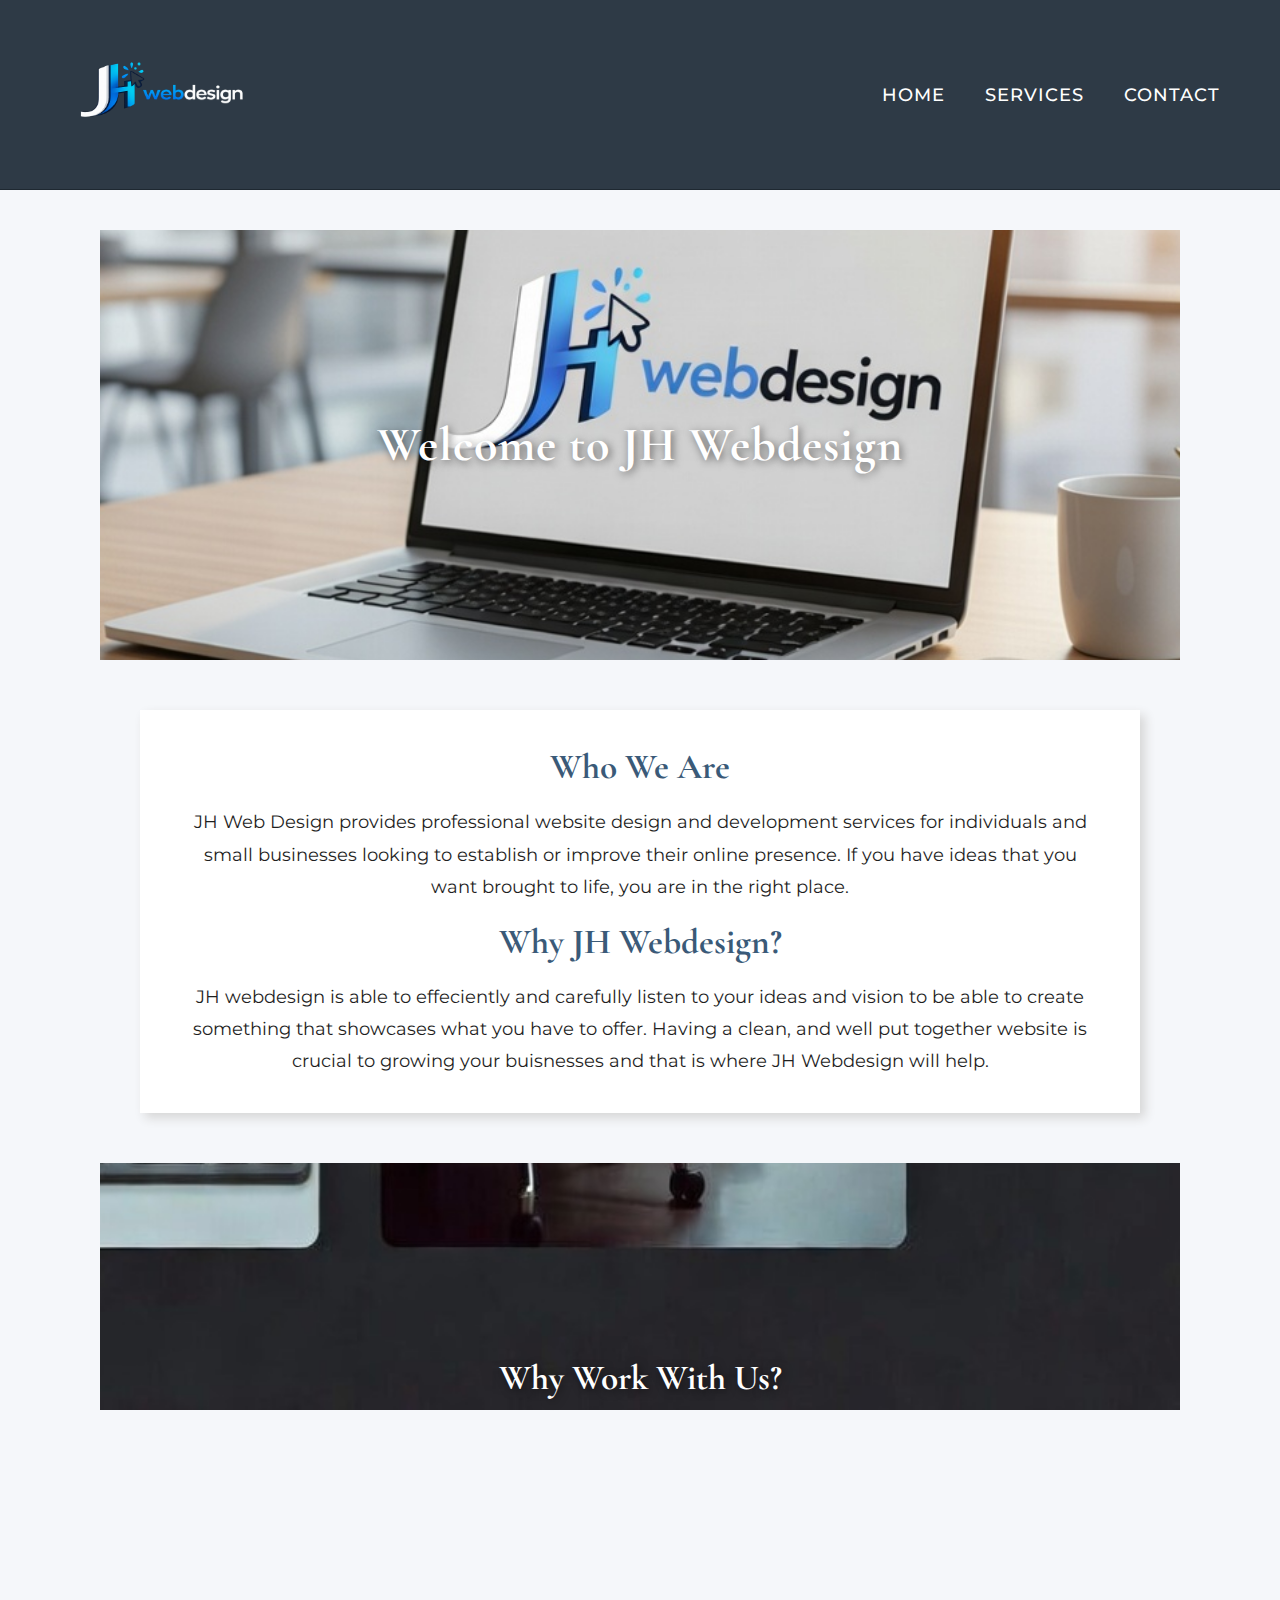
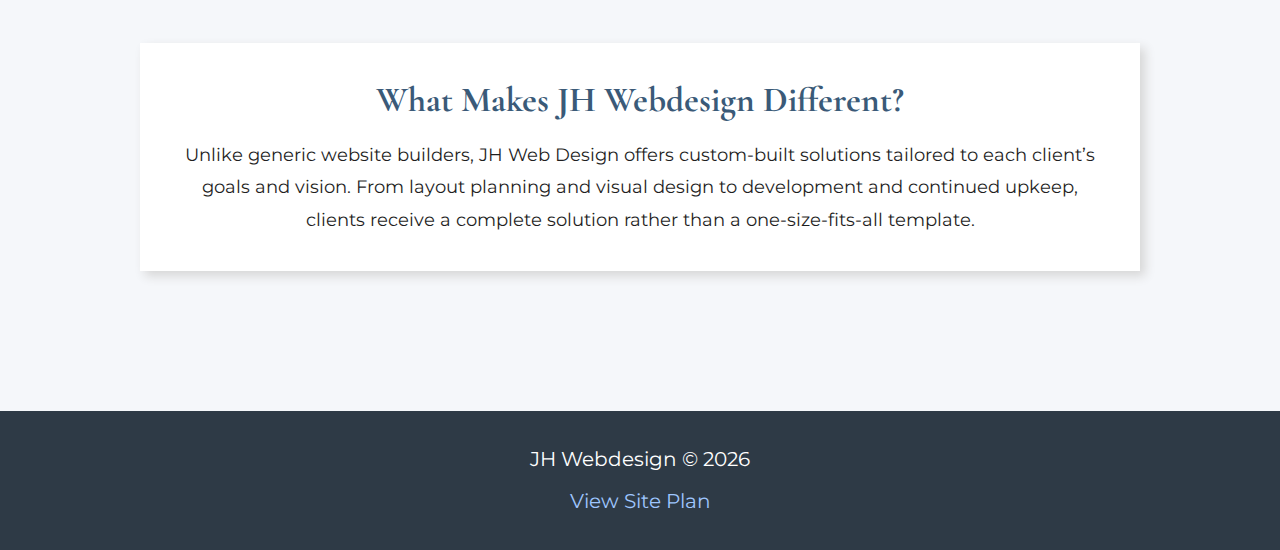
<file: jh-webdesign/index.html>
<!DOCTYPE html>
<html lang="en-us">
<head>
  <meta charset="UTF-8">
  <meta name="viewport" content="width=device-width, initial-scale=1.0">
  <title>JH Webdesign | Home</title>
  <link rel="stylesheet" href="styles/styles.css">
</head>
<body>
  <header>
    <a id="logo_link" href="index.html">
      <img class="logo" src="images/logo.png" alt="JH Webdesign logo">
    </a>
    <nav>
      <a href="index.html">Home</a>
      <a href="services.html">Services</a>
      <a href="contact.html">Contact</a>
    </nav>
  </header>

  <main class="home-grid">
  <section class="hero-card" style="background-image: url('images/home-1.png');">
  <div class="overlay-text">
    <h1>Welcome to JH Webdesign</h1>
  </div>
</section>

    <section class="text-block">
      <h2>Who We Are</h2>
      <p>
        JH Web Design provides professional website design and development services for individuals and small businesses looking to establish or improve their online presence.
        If you have ideas that you want brought to life, you are in the right place.
      </p>

      <h2>Why JH Webdesign?</h2>
      <p>
        JH webdesign is able to effeciently and carefully listen to your ideas and vision to be able to create something that showcases what you have to offer.
        Having a clean, and well put together website is crucial to growing your buisnesses and that is where JH Webdesign will help.
      </p>
    </section>

    <section class="hero-card" style="background-image: url('images/home-2.png');">
  <div class="overlay-text">
    <h2>Why Work With Us?</h2>
  </div>
</section>

    <section class="text-block">
      <h2>What Makes JH Webdesign Different?</h2>
      <p>
        Unlike generic website builders, JH Web Design offers custom-built solutions tailored to each client’s goals and vision.
        From layout planning and visual design to development and continued upkeep, clients receive a complete solution rather than a one-size-fits-all template.
      </p>
    </section>
  </main>
  
  <footer>
    <p>JH Webdesign &copy; 2026</p>
    <p><a href="site-plan.html">View Site Plan</a></p>
  </footer>
</body>
</html>
</file>
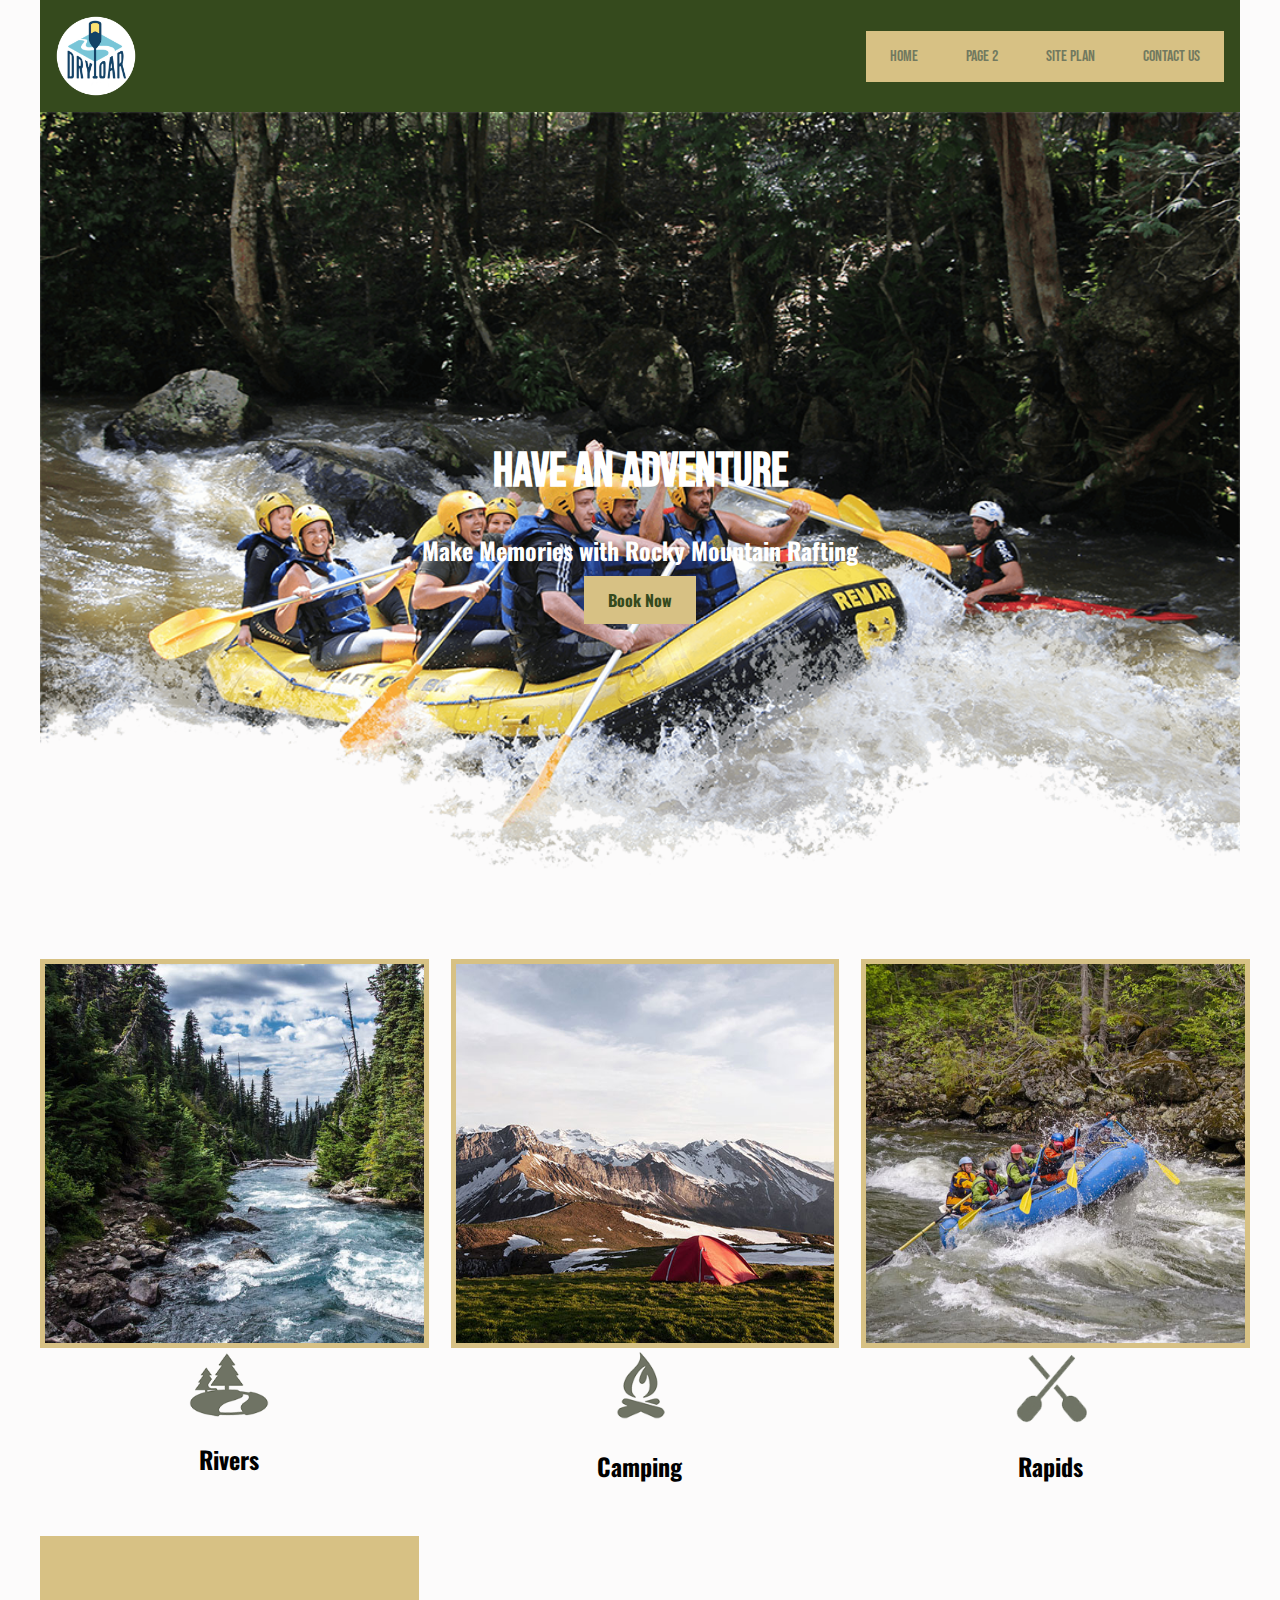
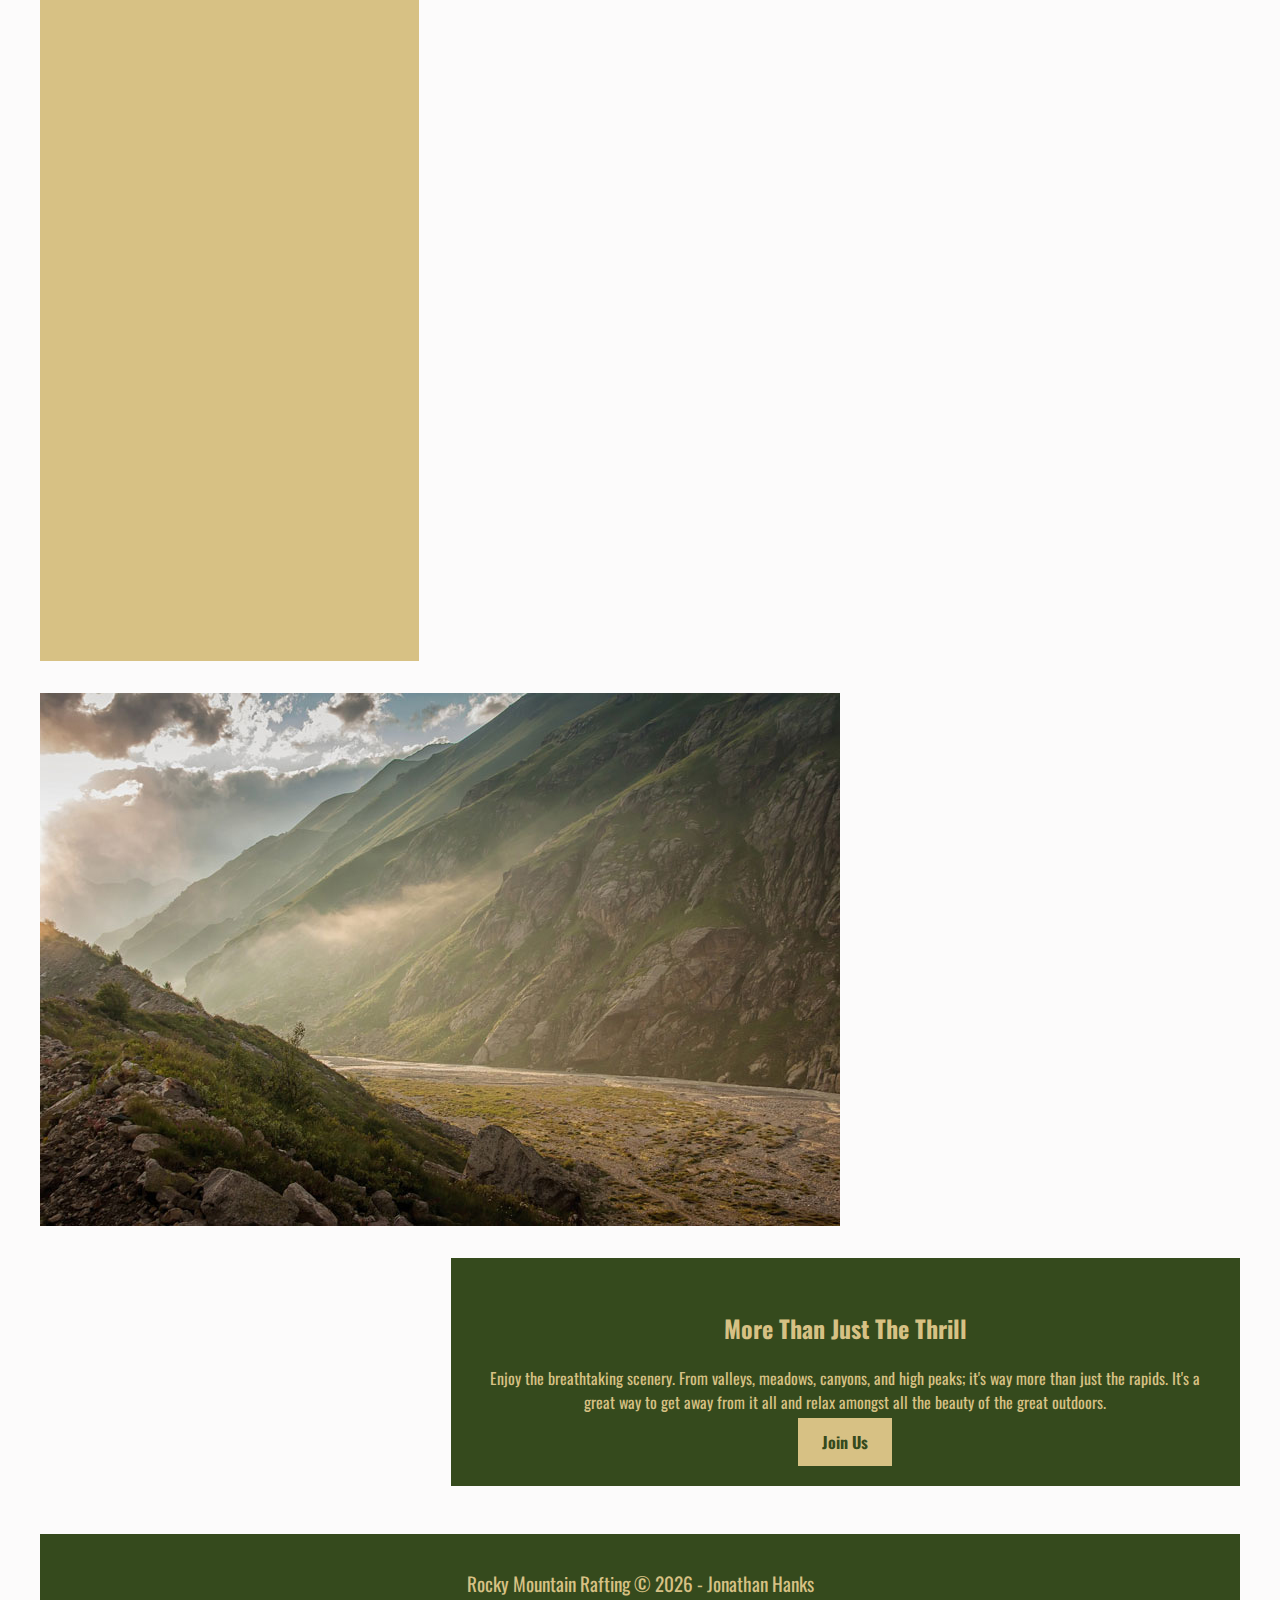
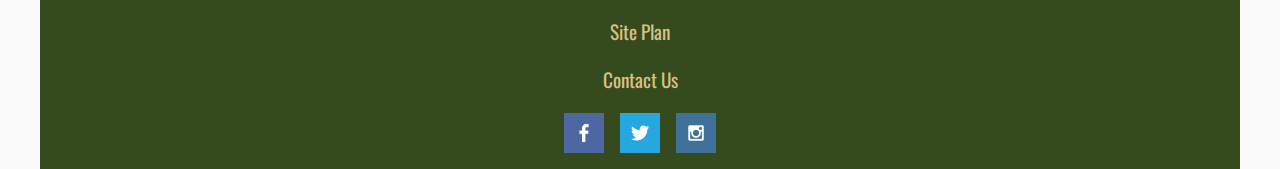
<file: WWR/index.html>
<!DOCTYPE html>
<html lang="en">
<head>
  <meta charset="UTF-8">
  <meta name="viewport" content="width=device-width, initial-scale=1.0">
  <title>Whitewater Rafting Vacations | Rocky Mountain Rafting | Home</title>
  <link rel="stylesheet" href="styles/style.css">
</head>

<body>
  <div id="content">

    <header>
      <a id="logo_link" href="index.html">
        <img class="logo" src="images/logo.png" alt="Rocky Mountain Rafting Logo">
      </a>
      <nav>
        <a href="index.html">Home</a>
        <a href="#">Page 2</a>
        <a href="site-plan-rafting.html">Site Plan</a>
        <a href="contactus.html">Contact Us</a>
      </nav>
    </header>

    <div id="hero">
      <div id="hero-box">
        <img id="hero-img" src="images/hero.png" alt="People enjoying white water rafting">
      </div>
      <section id="hero-msg">
        <h1 class="home-title">Have An Adventure</h1>
        <h2>Make Memories with Rocky Mountain Rafting</h2>
        <div class="button-box">
          <a class="book" href="contactus.html">Book Now</a>
        </div>
      </section>
    </div>

    <main class="home-grid">
      <section class="rivers-card">
        <img class="card-img" src="images/rivers.jpg" alt="river in forest">
        <img class="icon" src="images/river_icon.png" alt="river icon">
        <h2>Rivers</h2>
      </section>

      <section class="camping-card">
        <img class="card-img" src="images/camping.jpg" alt="tent in mountains">
        <img class="icon" src="images/fire_icon.png" alt="fire icon">
        <h2>Camping</h2>
      </section>

      <section class="rapids-card">
        <img class="card-img" src="images/rapids.jpg" alt="rafting boat">
        <img class="icon" src="images/oars.png" alt="oars icon">
        <h2>Rapids</h2>
      </section>

      <div id="background"></div>

      <img class="mountains" src="images/mountains.jpg" alt="Misty mountains">

      <section class="msg">
        <h2>More Than Just The Thrill</h2>
        <p>
          Enjoy the breathtaking scenery. From valleys, meadows, canyons, and high peaks; it's way more than just the rapids.
          It's a great way to get away from it all and relax amongst all the beauty of the great outdoors.
        </p>
        <a class="join" href="rivers.html">Join Us</a>
      </section>
    </main>

    <footer>
      <p>Rocky Mountain Rafting &copy; 2026 - Jonathan Hanks</p>
      <p><a href="site-plan-rafting.html">Site Plan</a></p>
      <p><a href="contactus.html">Contact Us</a></p>
      <div class="social">
        <a href="https://facebook.com" target="_blank">
          <img src="images/facebook.png" alt="fb icon">
        </a>
        <a href="https://twitter.com" target="_blank">
          <img src="images/twitter.png" alt="twitter icon">
        </a>
        <a href="https://instagram.com" target="_blank">
          <img src="images/instagram.png" alt="instagram icon">
        </a>
      </div>
    </footer>

  </div>
</body>

</html>
</file>
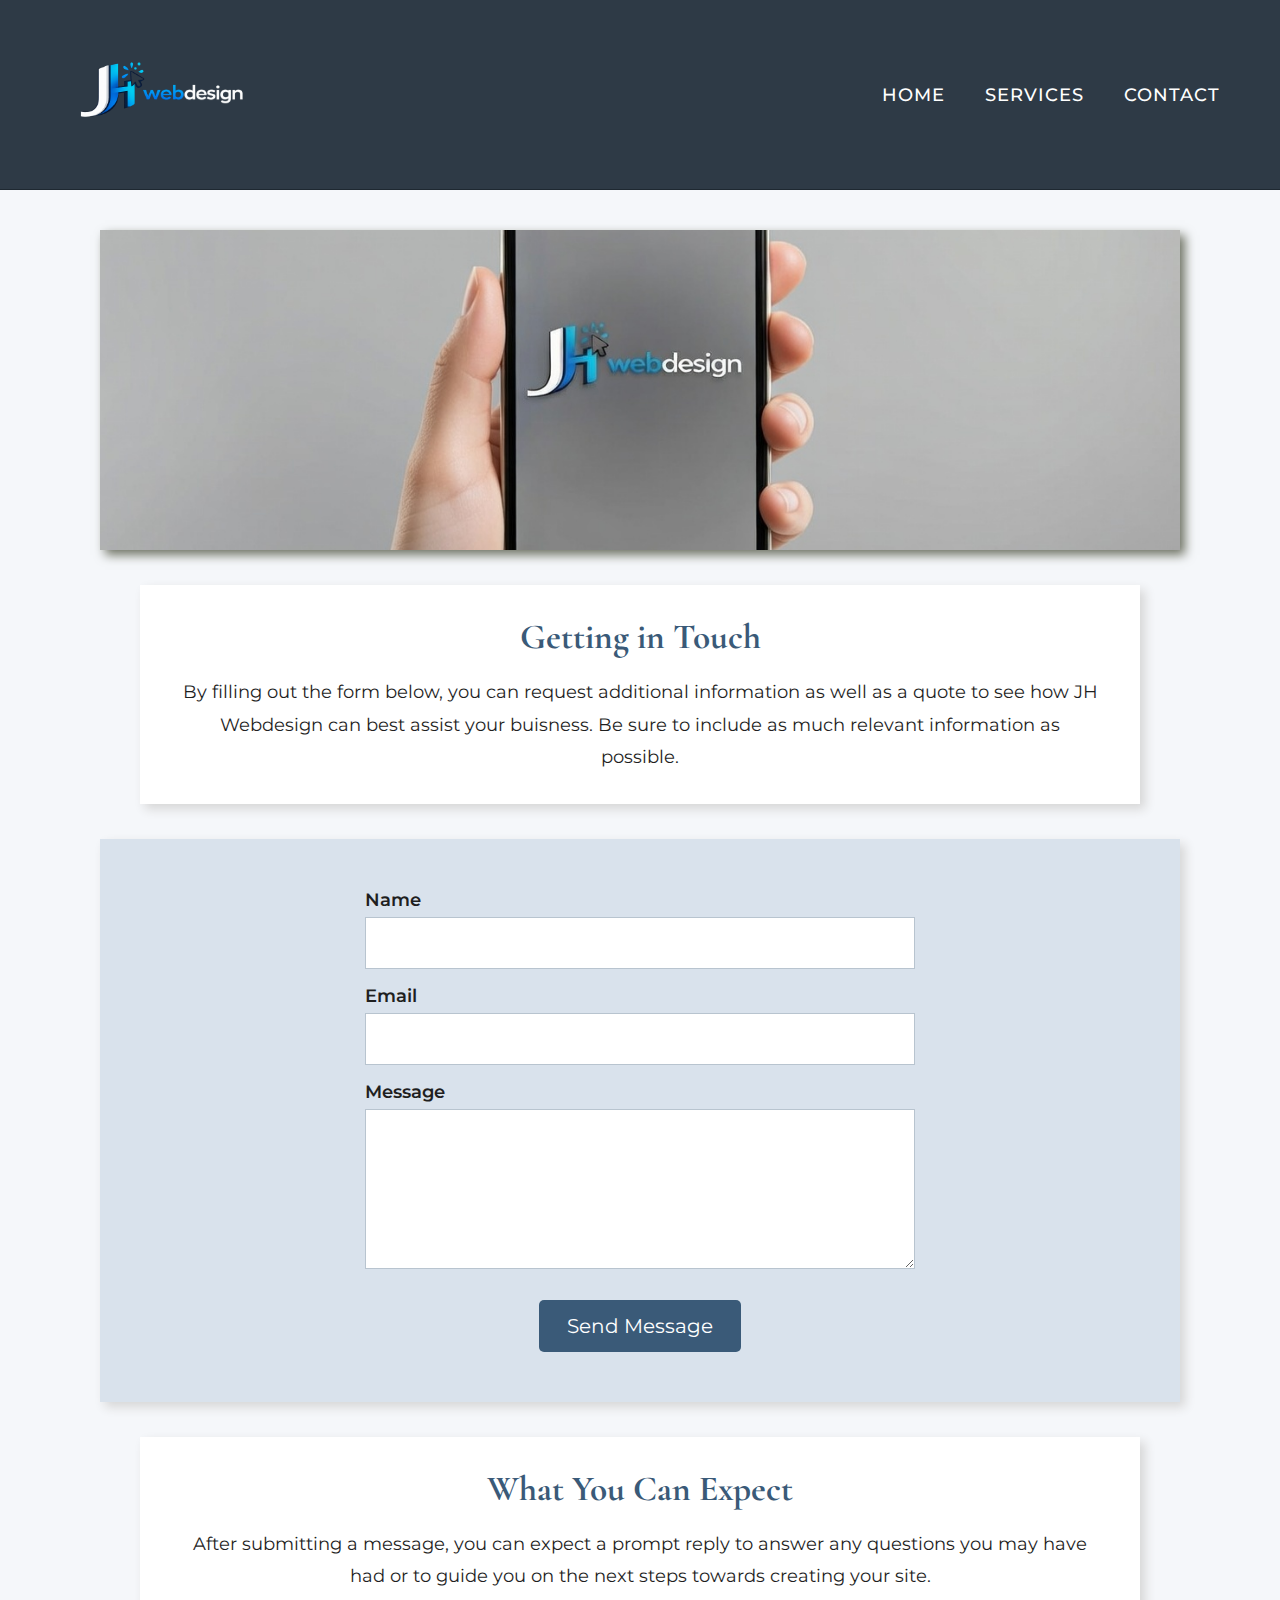
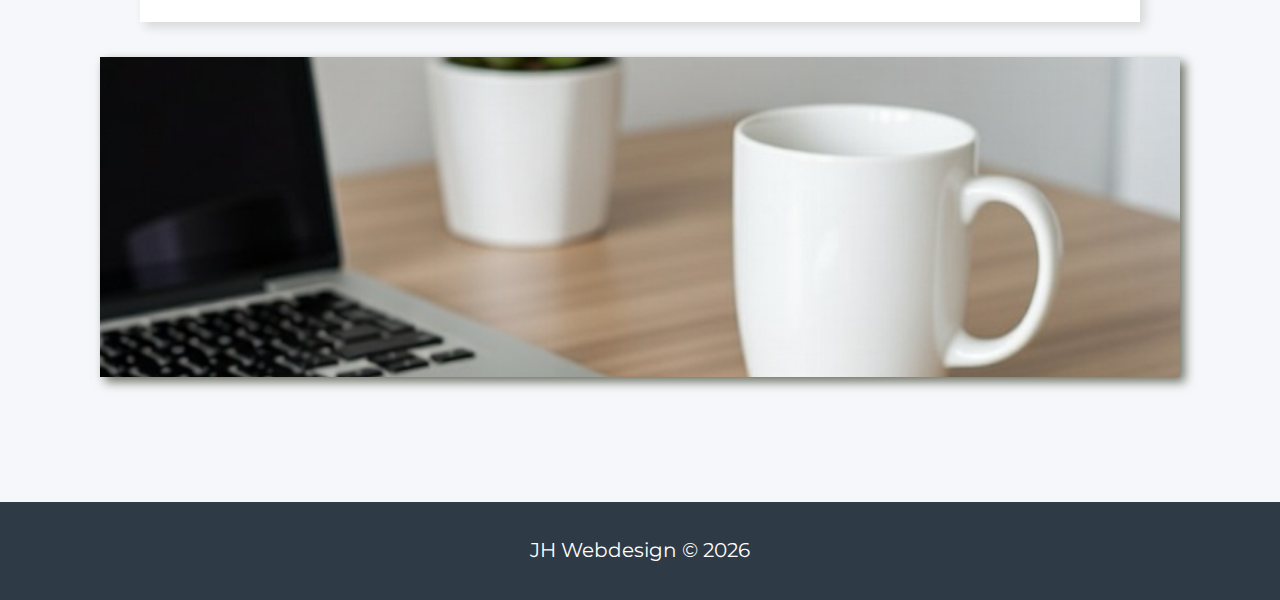
<file: jh-webdesign/contact.html>
<!DOCTYPE html>
<html lang="en-us">
<head>
  <meta charset="UTF-8">
  <meta name="viewport" content="width=device-width, initial-scale=1.0">
  <title>JH Webdesign | Contact</title>
  <link rel="stylesheet" href="styles/styles.css">
</head>
<body>
  <header>
    <a id="logo_link" href="index.html">
      <img class="logo" src="images/logo.png" alt="JH Webdesign logo">
    </a>
    <nav>
      <a href="index.html">Home</a>
      <a href="services.html">Services</a>
      <a href="contact.html">Contact</a>
    </nav>
  </header>

  <main class="contact-page">
    <section class="top-image">
      <img src="images/contact-1.png" alt="Contact form and professional workspace">
    </section>

    <section class="text-block contact-intro">
      <h2>Getting in Touch</h2>
      <p>
        By filling out the form below, you can request additional information as well as a quote to see how JH Webdesign can best assist your buisness.
        Be sure to include as much relevant information as possible.
      </p>
    </section>

    <section class="contact-form-section">
      <form action="#" method="post">
        <ul>
          <li>
            <label for="name">Name</label>
            <input type="text" id="name" name="user_name">
          </li>
          <li>
            <label for="mail">Email</label>
            <input type="email" id="mail" name="user_email">
          </li>
          <li>
            <label for="msg">Message</label>
            <textarea id="msg" name="user_message"></textarea>
          </li>
          <li class="button">
            <button type="submit">Send Message</button>
          </li>
        </ul>
      </form>
    </section>

    <section class="text-block contact-expect">
      <h2>What You Can Expect</h2>
      <p>
        After submitting a message, you can expect a prompt reply to answer any questions you may have had or to guide you on the next steps towards creating your site.
      </p>
    </section>

    <section class="bottom-image">
      <img src="images/contact-2.png" alt="Mobile contact interface example">
    </section>
  </main>

  <footer>
    <p>JH Webdesign &copy; 2026</p>
  </footer>
</body>
</html>
</file>
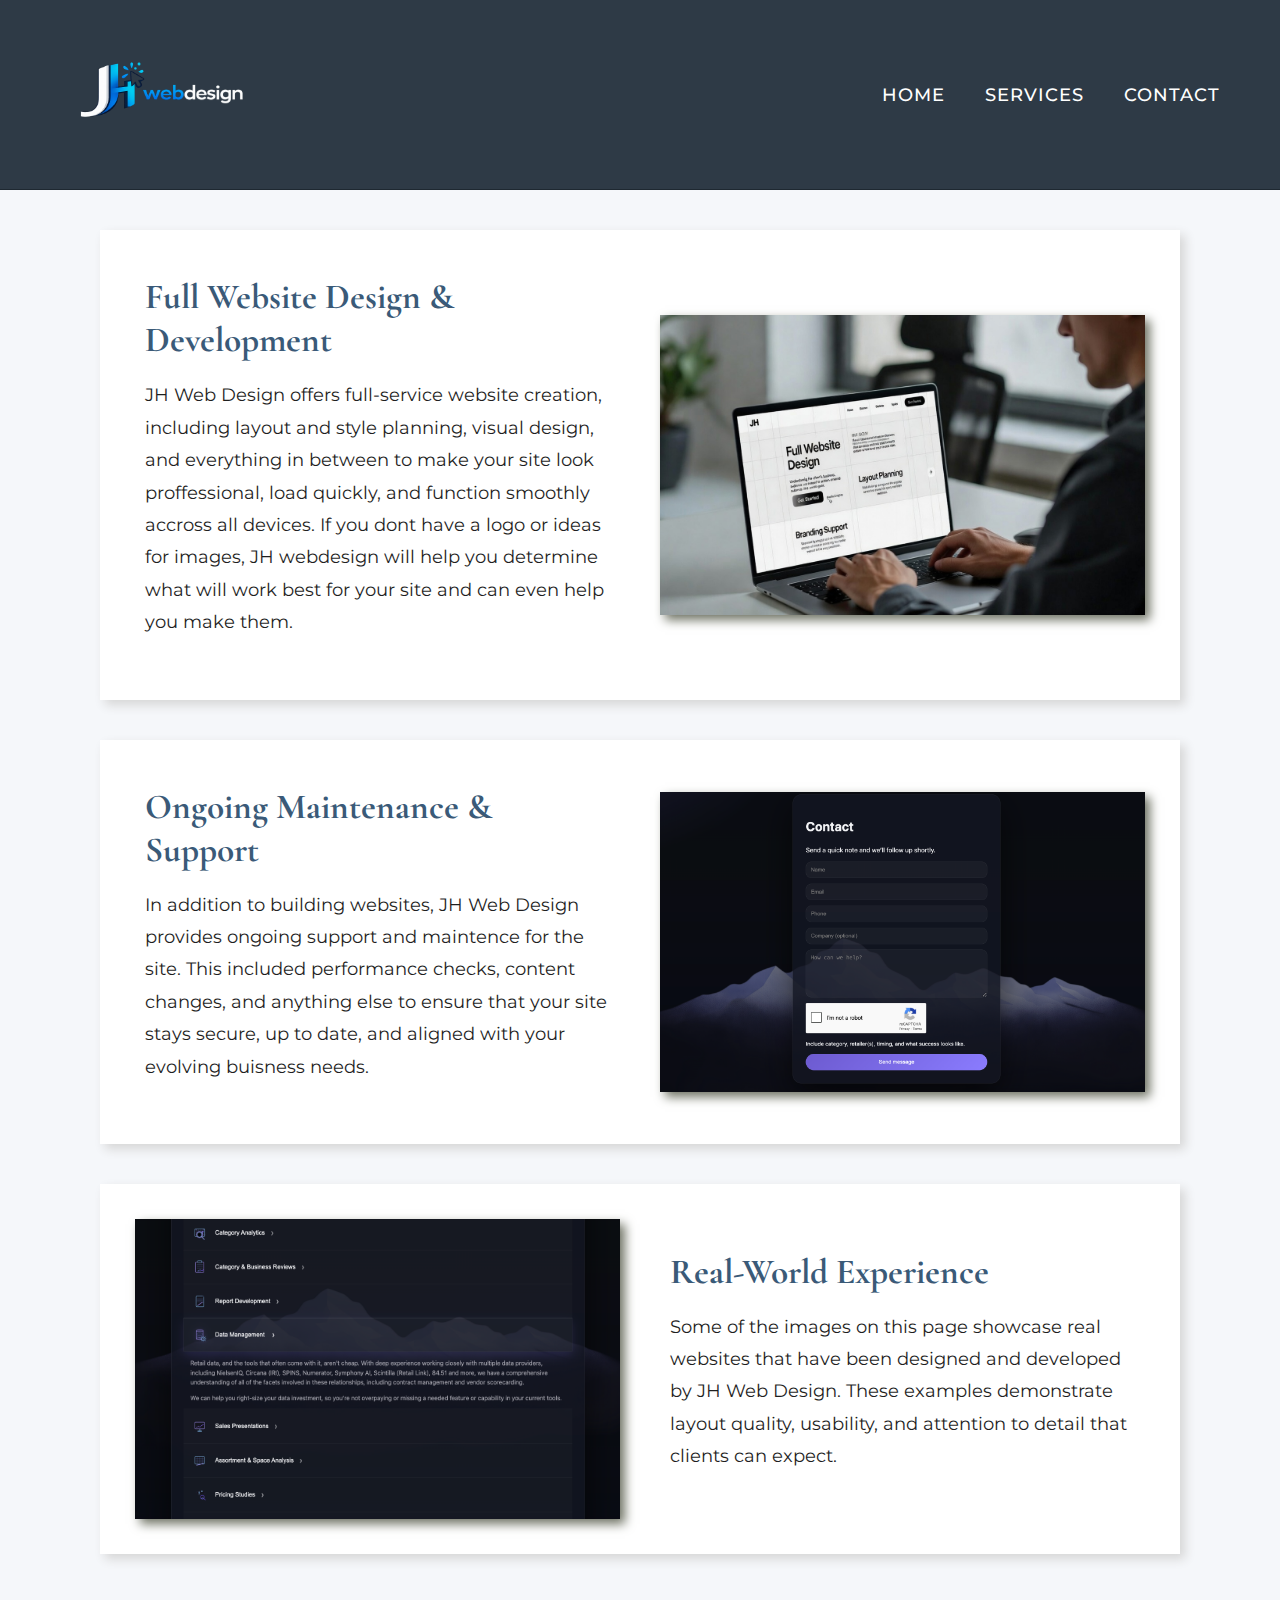
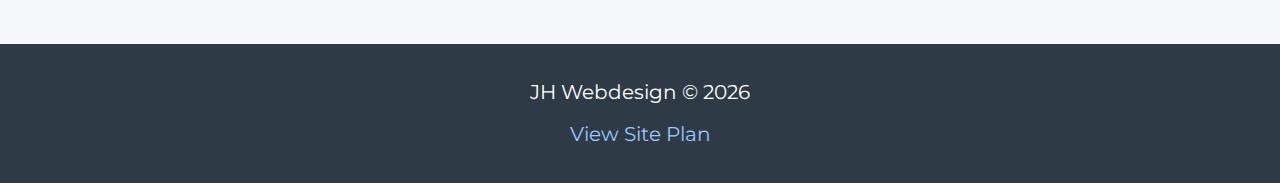
<file: jh-webdesign/services.html>
<!DOCTYPE html>
<html lang="en-us">
<head>
  <meta charset="UTF-8">
  <meta name="viewport" content="width=device-width, initial-scale=1.0">
  <title>JH Webdesign | Services</title>
  <link rel="stylesheet" href="styles/styles.css">
</head>
<body>
  <header>
    <a id="logo_link" href="index.html">
      <img class="logo" src="images/logo.png" alt="JH Webdesign logo">
    </a>
    <nav>
      <a href="index.html">Home</a>
      <a href="services.html">Services</a>
      <a href="contact.html">Contact</a>
    </nav>
  </header>

  <main class="services-page">
    <section class="service-row">
      <div class="service-text">
        <h2>Full Website Design &amp; Development</h2>
        <p>
          JH Web Design offers full-service website creation, including layout and style planning, visual design,
          and everything in between to make your site look proffessional, load quickly, and function smoothly accross all devices.
          If you dont have a logo or ideas for images, JH webdesign will help you determine what will work best for your site and can even help you make them.
        </p>
      </div>
      <div class="service-image">
        <img src="images/services-1.png" alt="Website design example on a laptop">
      </div>
    </section>

    <section class="service-row">
      <div class="service-text">
        <h2>Ongoing Maintenance &amp; Support</h2>
        <p>
          In addition to building websites, JH Web Design provides ongoing support and maintence for the site. This included performance checks, content changes, and anything
          else to ensure that your site stays secure, up to date, and aligned with your evolving buisness needs.
        </p>
      </div>
      <div class="service-image">
        <img src="images/services-2.png" alt="Service page layout example">
      </div>
    </section>

    <section class="service-row reverse-row">
      <div class="service-image">
        <img src="images/services-3.png" alt="Professional website example">
      </div>
      <div class="service-text">
        <h2>Real-World Experience</h2>
        <p>
          Some of the images on this page showcase real websites that have been designed and developed by JH Web Design.
          These examples demonstrate layout quality, usability, and attention to detail that clients can expect.
        </p>
      </div>
    </section>
  </main>

  <footer>
    <p>JH Webdesign &copy; 2026</p>
    <p><a href="site-plan.html">View Site Plan</a></p>
  </footer>
</body>
</html>
</file>
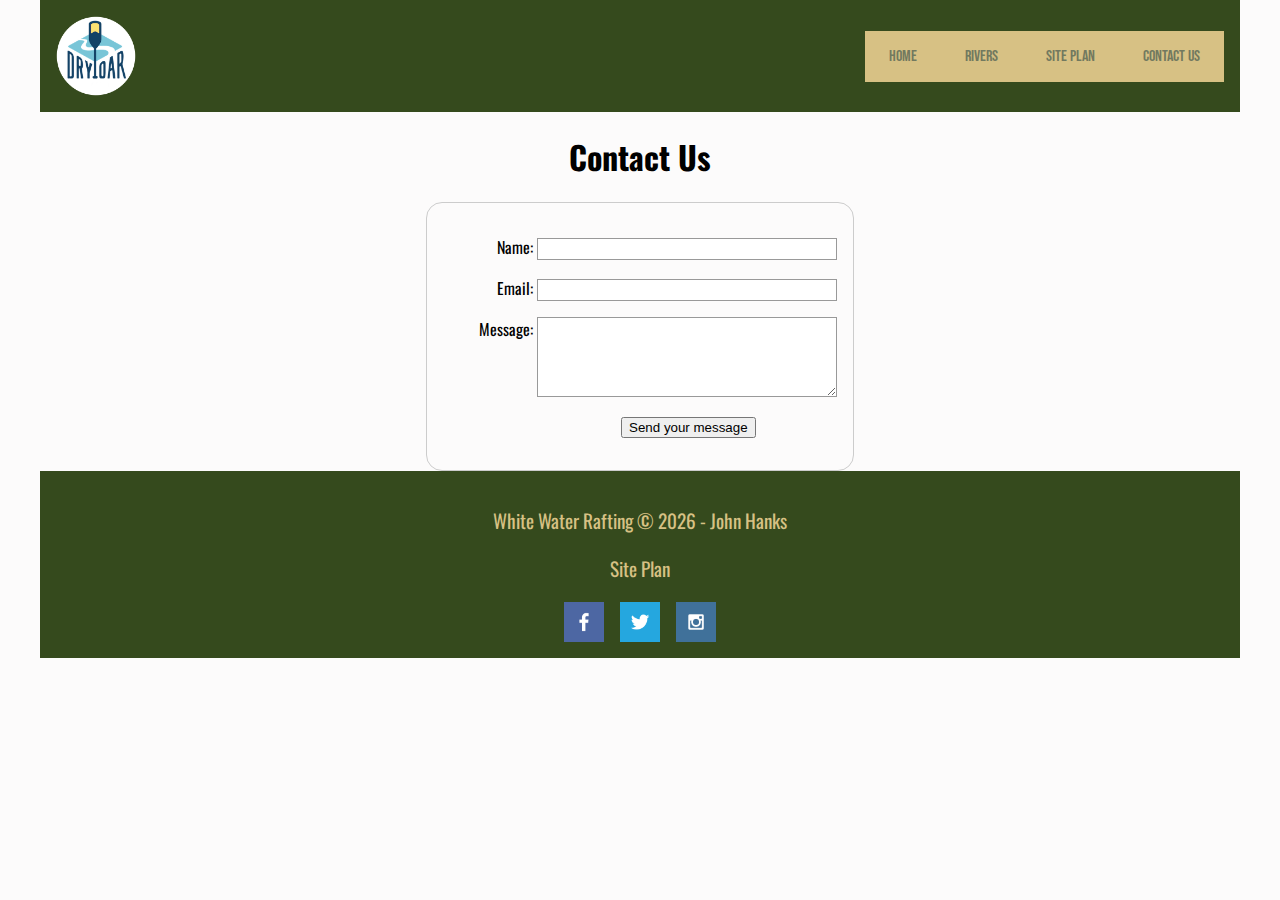
<file: WWR/contact.html>
<!DOCTYPE html>
<html lang="en-us">

<head>
<meta charset="UTF-8">
<meta name="viewport" content="width=device-width, initial-scale=1.0">
<title>Contact Us | White Water Rafting</title>
<link rel="stylesheet" href="styles/style.css">

<style>

body{
text-align:center;
}

form{
display:inline-block;
padding:1em;
border:1px solid #ccc;
border-radius:1em;
}

p + p{
margin-top:1em;
}

label{
display:inline-block;
min-width:90px;
text-align:right;
}

input, textarea{
font:1em sans-serif;
width:300px;
box-sizing:border-box;
border:1px solid #999;
}

input:focus,
textarea:focus{
outline-style:solid;
outline-color:black;
}

textarea{
vertical-align:top;
height:5em;
}

.button{
padding-left:90px;
}

button{
margin-left:.5em;
}

/* feedback message */

#feedback{
  background-color: antiquewhite;
  color: black;
  padding: .75em;
  margin: 1em auto;
  width: 420px;
  border: 1px solid #ccc;
  border-radius: .5em;
  display: none;
}

.moveDown{
  margin-top: 0;
}

.moveDown{
margin-top:3em;
}

</style>

</head>

<body>

<header>
<a id="logo_link" href="index.html">
<img class="logo" src="images/logo.png" alt="White Water Rafting Logo">
</a>

<nav>
<a href="index.html">Home</a>
<a href="rivers.html">Rivers</a>
<a href="site-plan-rafting.html">Site Plan</a>
<a href="contact.html">Contact Us</a>
</nav>
</header>

<main>

<h1>Contact Us</h1>

<div id="feedback"></div>

<form action="#" method="post">
  <p>
    <label for="name">Name:</label>
    <input type="text" id="name" name="user_name" required>
  </p>

  <p>
    <label for="mail">Email:</label>
    <input type="email" id="mail" name="user_email" required>
  </p>

  <p>
    <label for="msg">Message:</label>
    <textarea id="msg" name="user_message" required></textarea>
  </p>

  <p class="button">
    <button type="submit">Send your message</button>
  </p>
</form>

</main>

<footer>
<p>White Water Rafting &copy; 2026 - John Hanks</p>
<p><a href="site-plan-rafting.html">Site Plan</a></p>

<div class="social">
<a href="https://facebook.com">
<img src="images/facebook.png" alt="facebook icon">
</a>

<a href="https://twitter.com">
<img src="images/twitter.png" alt="twitter icon">
</a>

<a href="https://instagram.com">
<img src="images/instagram.png" alt="instagram icon">
</a>
</div>

</footer>

<script>
    
const feedbackElement = document.getElementById('feedback');
const formElement = document.forms[0];

formElement.addEventListener('submit', function(e) {
  e.preventDefault();

  feedbackElement.innerHTML =
    'Hello ' + formElement.user_name.value +
    '! Thank you for your message. We will get back with you as soon as possible!';

  feedbackElement.style.display = 'block';
  feedbackElement.scrollIntoView({ behavior: 'smooth', block: 'center' });
});
</script>

</body>
</html>
</file>
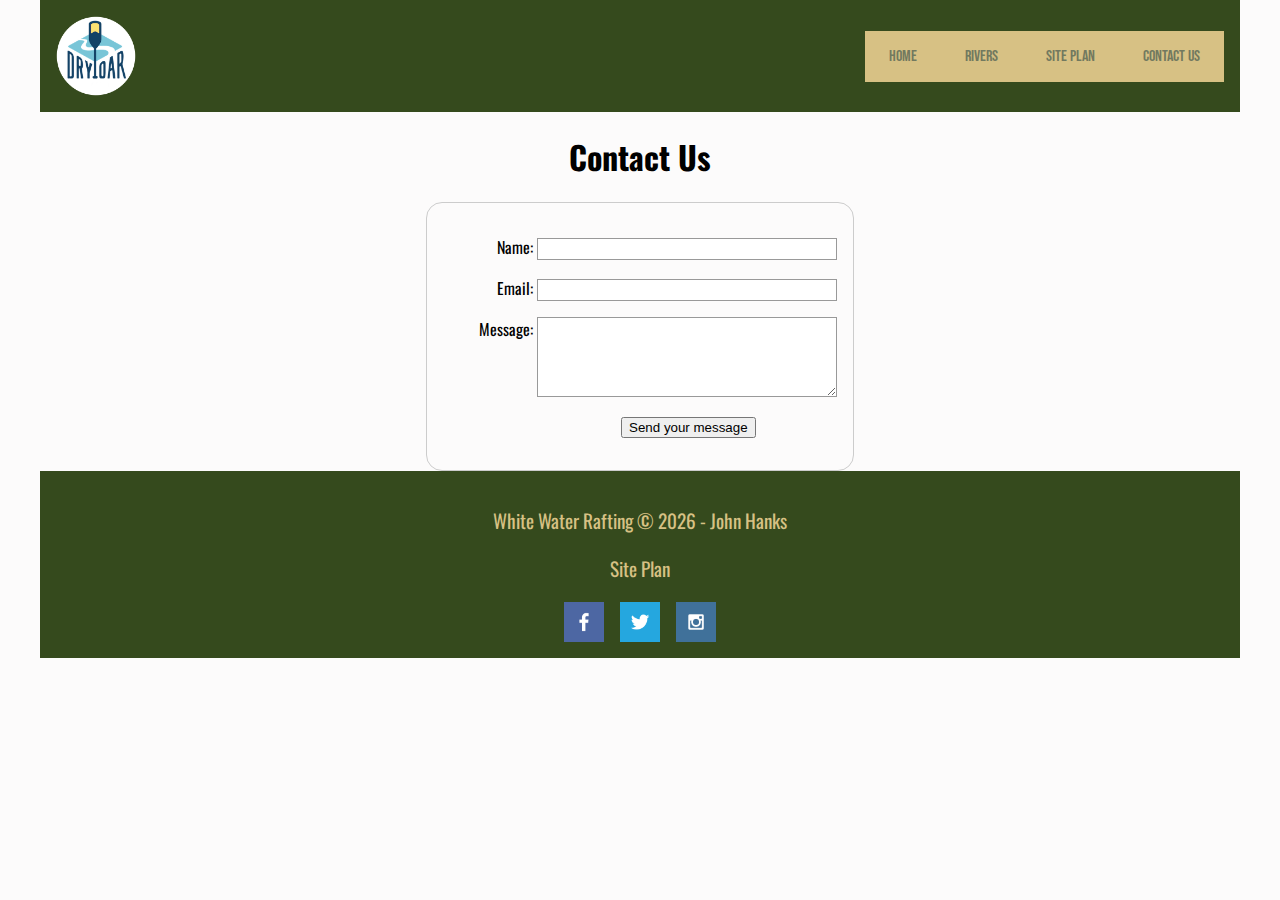
<file: WWR/contactus.html>
<!DOCTYPE html>
<html lang="en-us">

<head>
<meta charset="UTF-8">
<meta name="viewport" content="width=device-width, initial-scale=1.0">
<title>Contact Us | White Water Rafting</title>
<link rel="stylesheet" href="styles/style.css">

<style>

body{
text-align:center;
}

form{
display:inline-block;
padding:1em;
border:1px solid #ccc;
border-radius:1em;
}

p + p{
margin-top:1em;
}

label{
display:inline-block;
min-width:90px;
text-align:right;
}

input, textarea{
font:1em sans-serif;
width:300px;
box-sizing:border-box;
border:1px solid #999;
}

input:focus,
textarea:focus{
outline-style:solid;
outline-color:black;
}

textarea{
vertical-align:top;
height:5em;
}

.button{
padding-left:90px;
}

button{
margin-left:.5em;
}

/* feedback message */

#feedback{
background-color:antiquewhite;
position:absolute;
top:0;
left:0;
right:0;
padding:.5em;
display:none;
}

.moveDown{
margin-top:3em;
}

</style>

</head>

<body>

<header>
<a id="logo_link" href="index.html">
<img class="logo" src="images/logo.png" alt="White Water Rafting Logo">
</a>

<nav>
<a href="index.html">Home</a>
<a href="rivers.html">Rivers</a>
<a href="site-plan-rafting.html">Site Plan</a>
<a href="contactus.html">Contact Us</a>
</nav>
</header>

<main>

<h1>Contact Us</h1>

<div id="feedback"></div>

<form action="/my-handling-form-page" method="post">

<p>
<label for="name">Name:</label>
<input type="text" id="name" name="user_name">
</p>

<p>
<label for="mail">Email:</label>
<input type="email" id="mail" name="user_email">
</p>

<p>
<label for="msg">Message:</label>
<textarea id="msg" name="user_message"></textarea>
</p>

<p class="button">
<button type="submit">Send your message</button>
</p>

</form>

</main>

<footer>
<p>White Water Rafting &copy; 2026 - John Hanks</p>
<p><a href="site-plan-rafting.html">Site Plan</a></p>

<div class="social">
<a href="https://facebook.com">
<img src="images/facebook.png" alt="facebook icon">
</a>

<a href="https://twitter.com">
<img src="images/twitter.png" alt="twitter icon">
</a>

<a href="https://instagram.com">
<img src="images/instagram.png" alt="instagram icon">
</a>
</div>

</footer>

<script>

const feedbackElement = document.getElementById('feedback');
const formElement = document.forms[0];

formElement.addEventListener('submit', function(e){

e.preventDefault();

feedbackElement.innerHTML =
'Hello ' + formElement.user_name.value +
'! Thank you for your message. We will get back with you as soon as possible!';

feedbackElement.style.display = "block";

document.body.classList.toggle('moveDown');

});

</script>

</body>
</html>
</file>
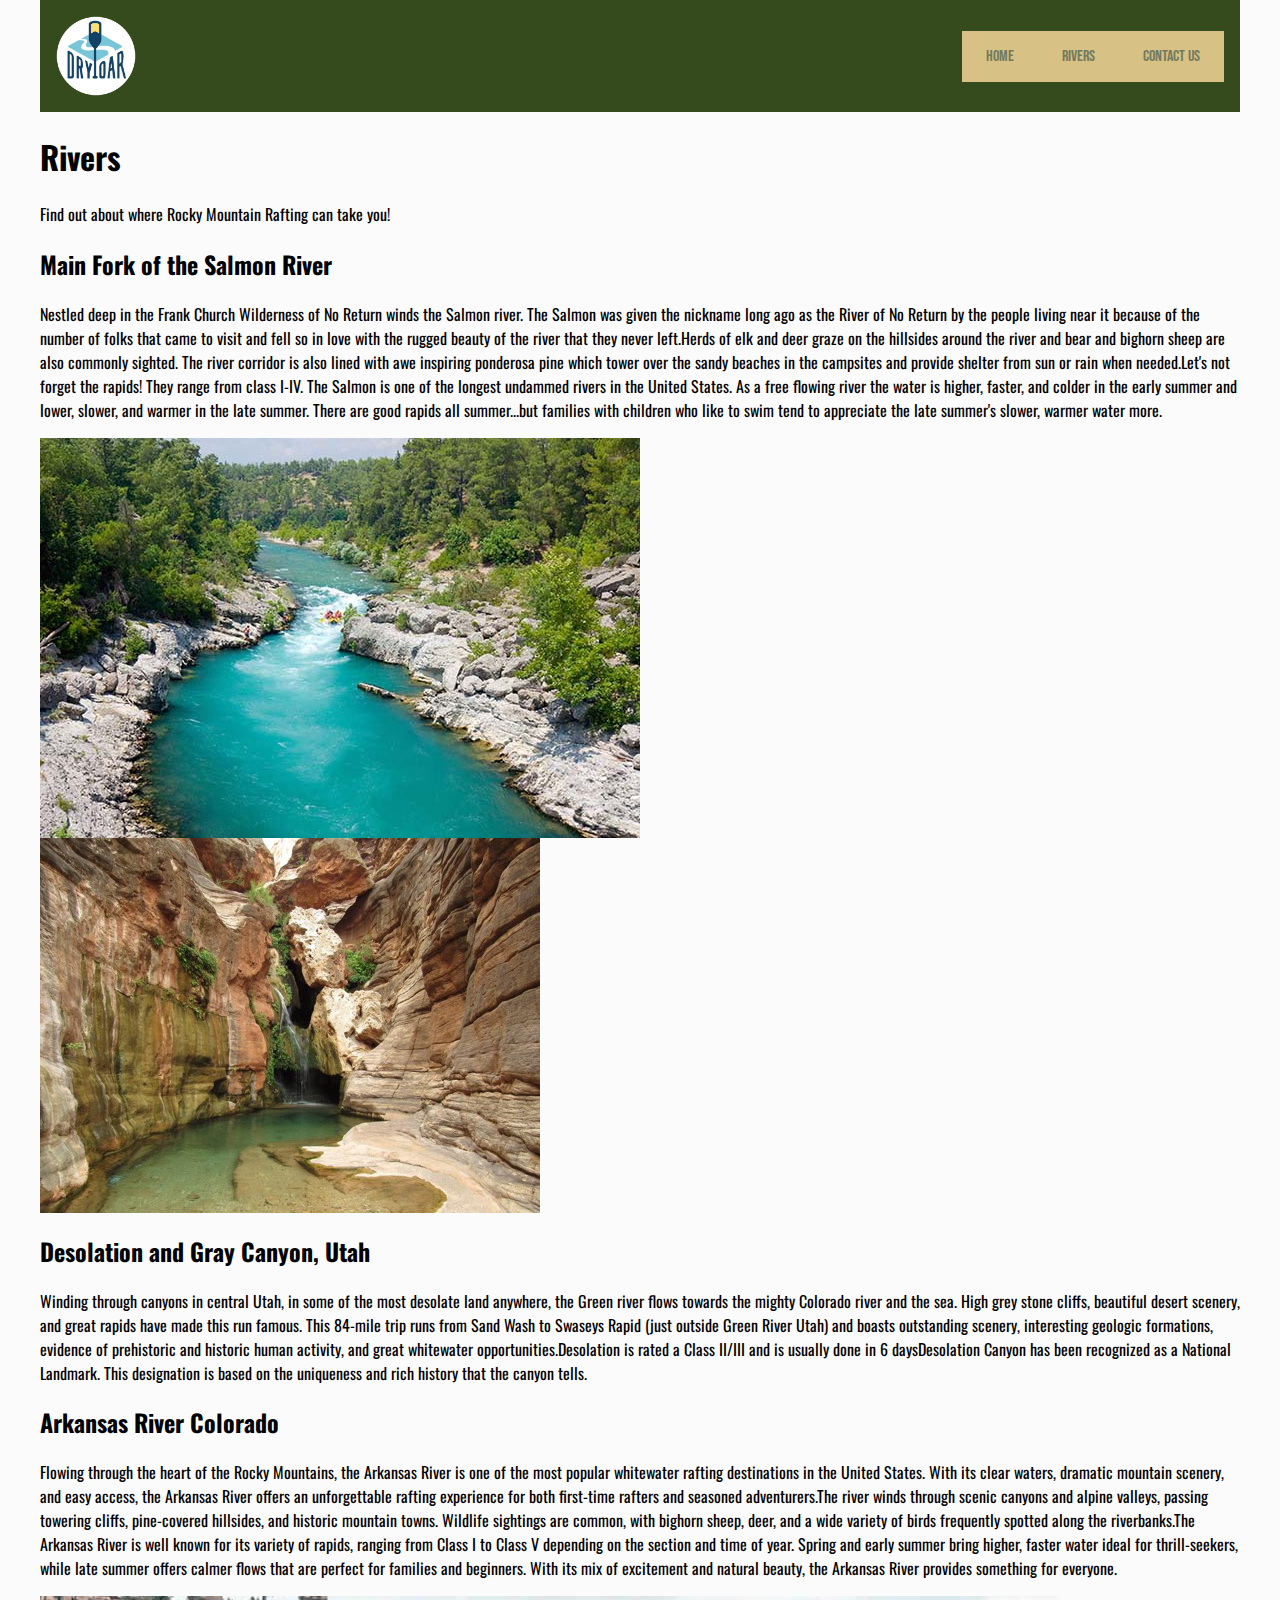
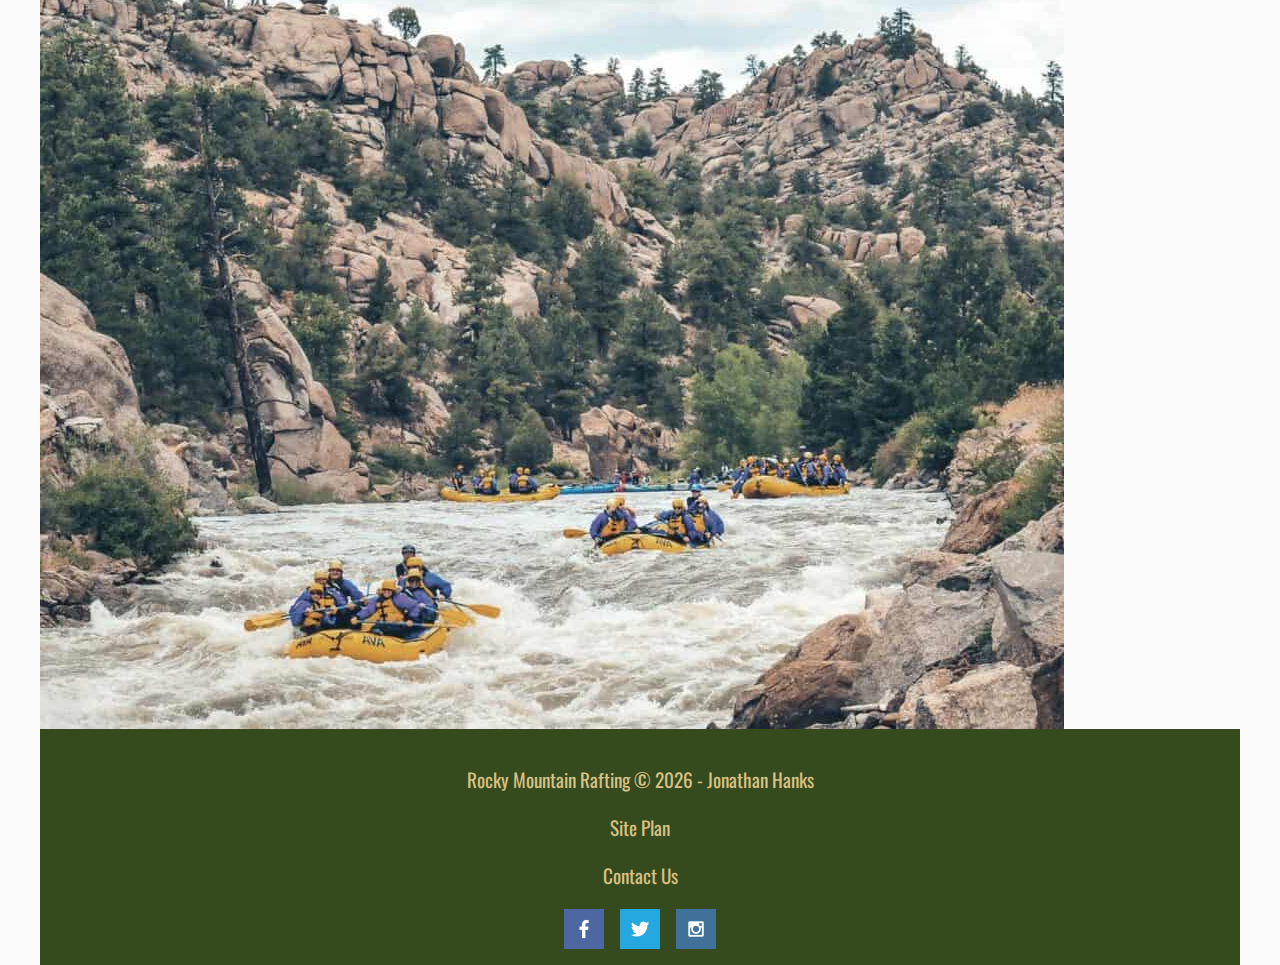
<file: WWR/rivers.html>
<!DOCTYPE html>
<html lang="en">
<head>
  <meta charset="UTF-8">
  <meta name="viewport" content="width=device-width, initial-scale=1.0">
  <title>Whitewater Rafting Vacations | Rocky Mountain Rafting | Rivers</title>
  <link rel="stylesheet" href="styles/style.css">
</head>

<body>
  <div id="content">

    <header>
      <a id="logo_link" href="index.html">
        <img class="logo" src="images/logo.png" alt="Rocky Mountain Rafting Logo">
      </a>
      <nav>
        <a href="index.html">Home</a>
        <a href="rivers.html">Rivers</a>
        <a href="contact.html">Contact Us</a>
      </nav>
    </header>

    <main class="rivers-page">
      <section class="rivers-hero">
        <h1>Rivers</h1>
        <p>Find out about where Rocky Mountain Rafting can take you!</p>
      </section>

      <section class="river-section">
        <div class="river-text">
          <h2>Main Fork of the Salmon River</h2>
          <p>
            Nestled deep in the Frank Church Wilderness of No Return winds the Salmon river. The Salmon was given
            the nickname long ago as the River of No Return by the people living near it because of the number of
            folks that came to visit and fell so in love with the rugged beauty of the river that they never left.Herds
            of elk and deer graze on the hillsides around the river and bear and bighorn sheep are also commonly
            sighted. The river corridor is also lined with awe inspiring ponderosa pine which tower over the sandy
            beaches in the campsites and provide shelter from sun or rain when needed.Let's not forget the rapids!
            They range from class I-IV. The Salmon is one of the longest undammed rivers in the United States. As a
            free flowing river the water is higher, faster, and colder in the early summer and lower, slower, and warmer
            in the late summer. There are good rapids all summer...but families with children who like to swim tend to
            appreciate the late summer's slower, warmer water more.
          </p>
        </div>
        <img class="river-photo" src="images/blue-river.png" alt="Main Fork of the Salmon River">
      </section>

      <section class="river-section river-section-reverse">
        <img class="river-photo" src="images/canyon.png" alt="Desolation and Gray Canyon, Utah">
        <div class="river-text">
          <h2>Desolation and Gray Canyon, Utah</h2>
          <p>
            Winding through canyons in central Utah, in some of the most desolate land anywhere, the Green river flows
            towards the mighty Colorado river and the sea. High grey stone cliffs, beautiful desert scenery, and great rapids
            have made this run famous. This 84-mile trip runs from Sand Wash to Swaseys Rapid (just outside Green
            River Utah) and boasts outstanding scenery, interesting geologic formations, evidence of prehistoric and historic
            human activity, and great whitewater opportunities.Desolation is rated a Class II/III and is usually done in 6
            daysDesolation Canyon has been recognized as a National Landmark. This designation is based on the
            uniqueness and rich history that the canyon tells.
          </p>
        </div>
      </section>

      <section class="river-section">
        <div class="river-text">
          <h2>Arkansas River Colorado</h2>
          <p>
            Flowing through the heart of the Rocky Mountains, the Arkansas River is one of the most popular whitewater
            rafting destinations in the United States. With its clear waters, dramatic mountain scenery, and easy access,
            the Arkansas River offers an unforgettable rafting experience for both first-time rafters and seasoned
            adventurers.The river winds through scenic canyons and alpine valleys, passing towering cliffs, pine-covered
            hillsides, and historic mountain towns. Wildlife sightings are common, with bighorn sheep, deer, and a wide
            variety of birds frequently spotted along the riverbanks.The Arkansas River is well known for its variety of rapids,
            ranging from Class I to Class V depending on the section and time of year. Spring and early summer bring
            higher, faster water ideal for thrill-seekers, while late summer offers calmer flows that are perfect for families
            and beginners. With its mix of excitement and natural beauty, the Arkansas River provides something for
            everyone.
          </p>
        </div>
        <img class="river-photo" src="images/arkansas.png" alt="Arkansas River Colorado">
      </section>
    </main>

    <footer>
      <p>Rocky Mountain Rafting &copy; 2026 - Jonathan Hanks</p>
      <p><a href="site-plan-rafting.html">Site Plan</a></p>
      <p><a href="contact.html">Contact Us</a></p>
      <div class="social">
        <a href="https://facebook.com" target="_blank">
          <img src="images/facebook.png" alt="fb icon">
        </a>
        <a href="https://twitter.com" target="_blank">
          <img src="images/twitter.png" alt="twitter icon">
        </a>
        <a href="https://instagram.com" target="_blank">
          <img src="images/instagram.png" alt="instagram icon">
        </a>
      </div>
    </footer>

  </div>
</body>
</html>
</file>
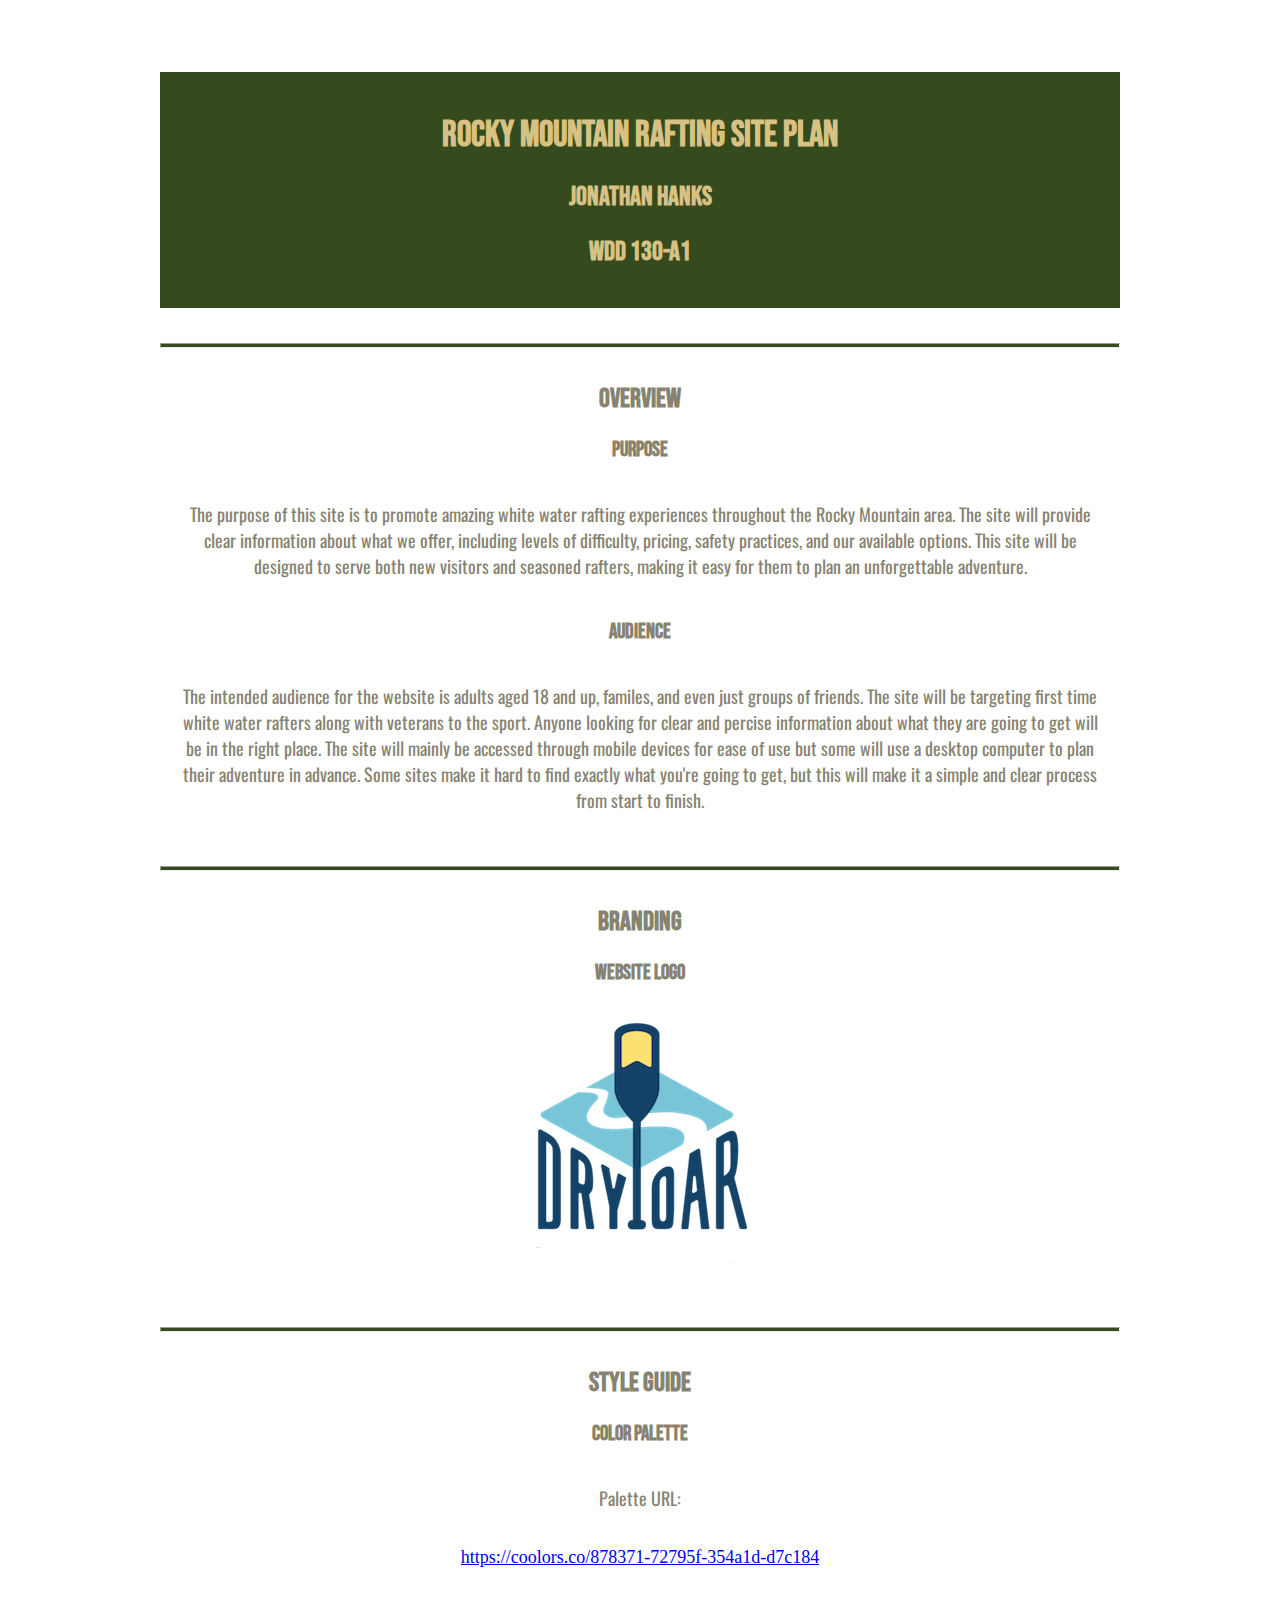
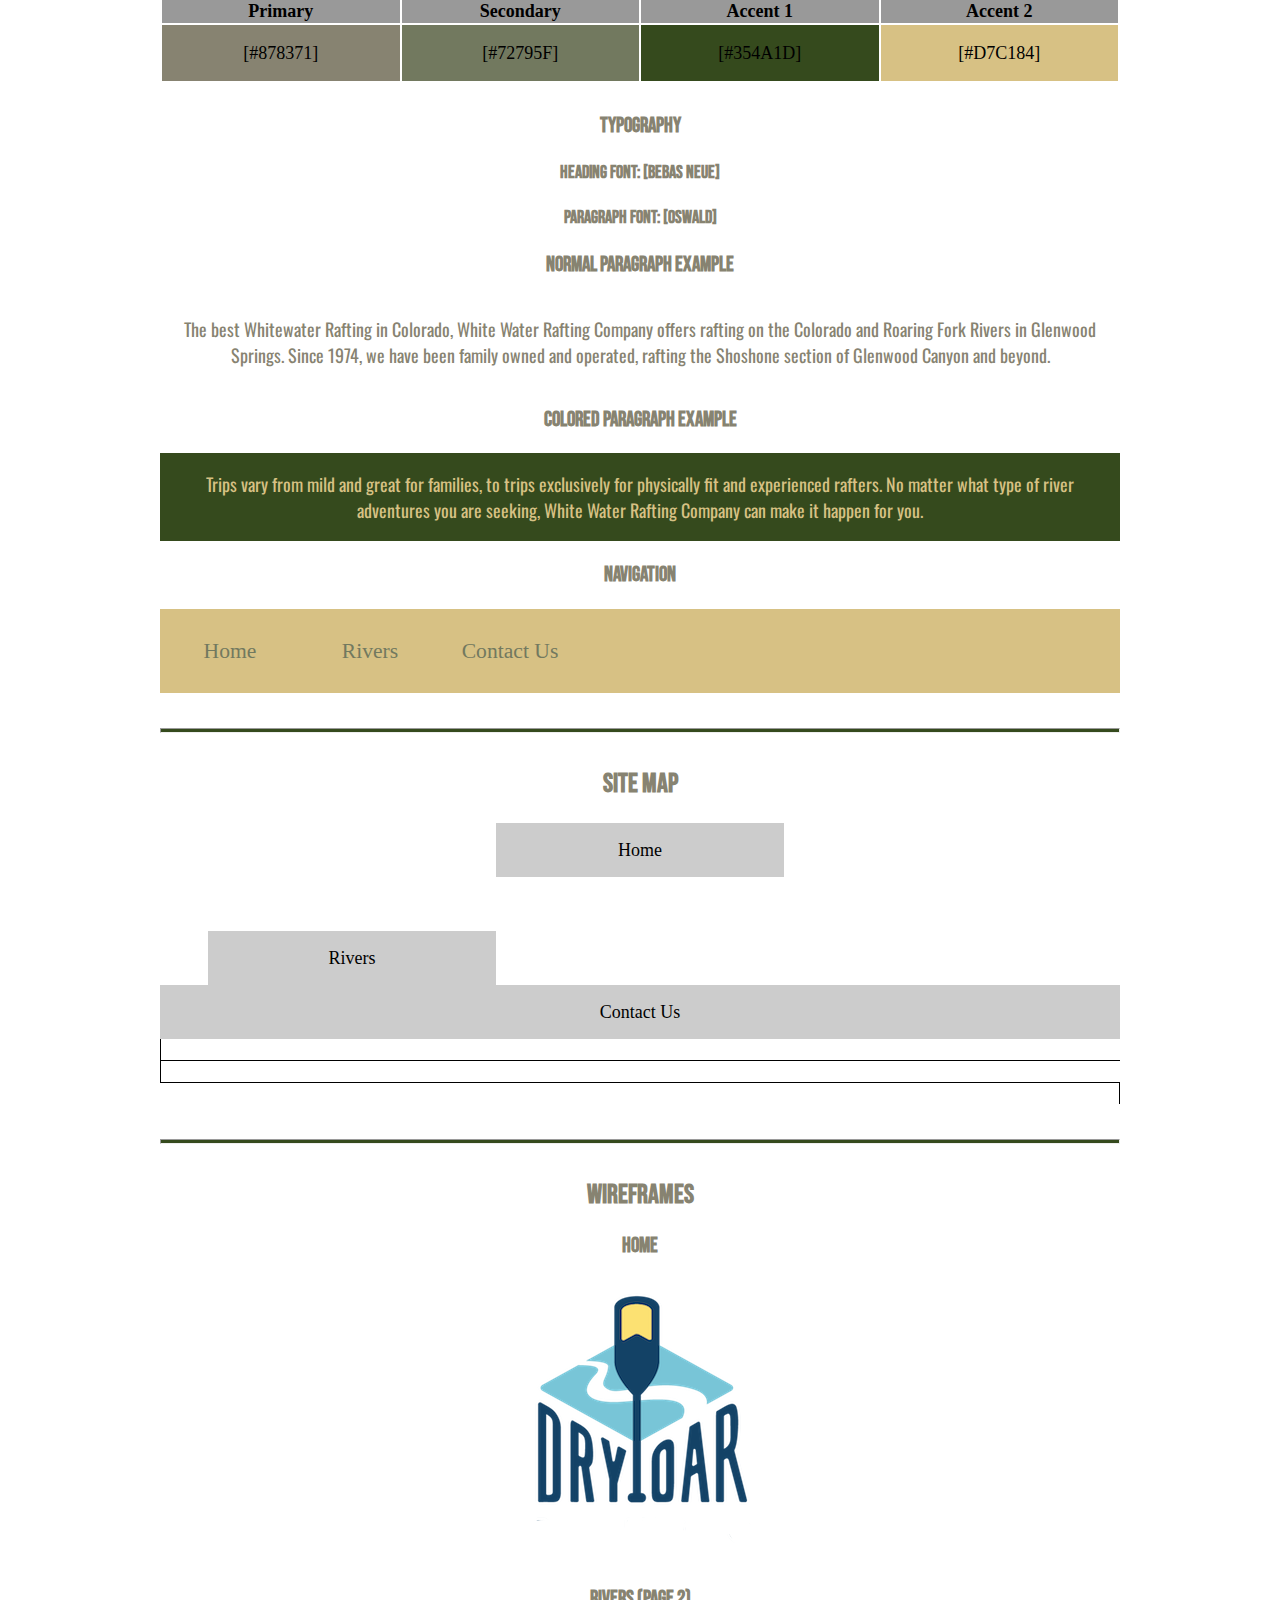
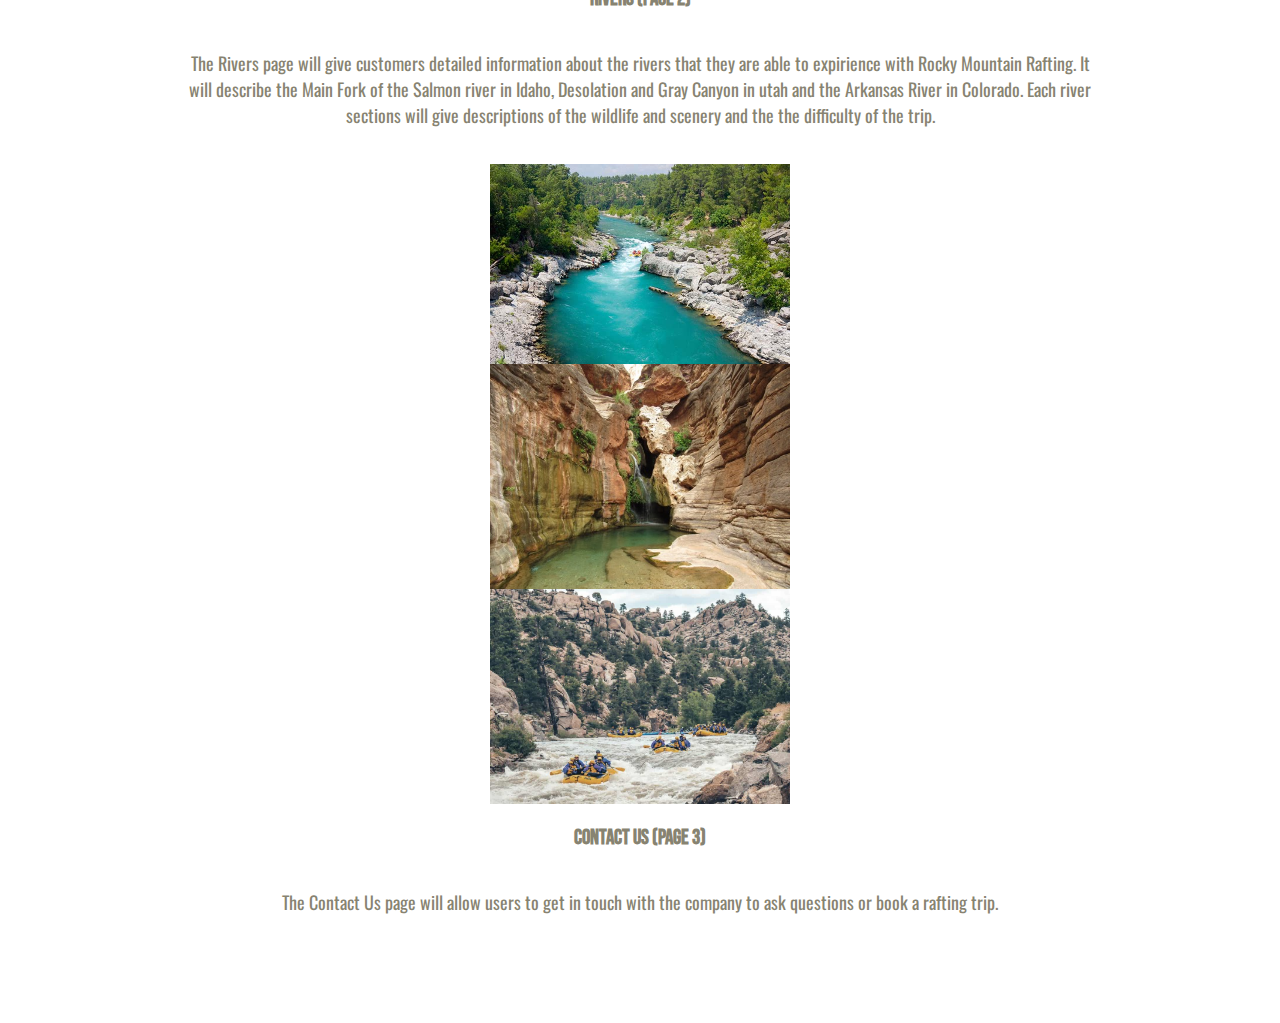
<file: WWR/site-plan-rafting.html>
<!DOCTYPE html>
<html lang="en-us">

<head>
  <meta charset="utf-8" />
  <title>Site Plan</title>
  <link type="text/css" rel="stylesheet" href="styles/site-plan-rafting.css" />
</head>

<body>
  <header>
    <h1>Rocky Mountain Rafting Site Plan</h1>
    <h2>Jonathan Hanks</h2>
    <h2>WDD 130-A1</h2>
    <!-- In the header above, add the name of your site, your name and class number. For example if you are in section 3 you would put WDD 130-03 -->
  </header>
  <main>
    <!-- ------------------------Steps 2-5------------------------------ -->
    <hr />
    <h2>Overview</h2>
    <h3>Purpose</h3>
    <p>The purpose of this site is to promote amazing white water rafting experiences throughout the Rocky Mountain area. The site will provide clear information about what we offer, including levels of difficulty, pricing, safety practices, and our available options. This site will be designed to serve both new visitors and seasoned rafters, making it easy for them to plan an unforgettable adventure. </p>
    <!-- change this -->

    <h3>Audience</h3>
    <p>The intended audience for the website is adults aged 18 and up, familes, and even just groups of friends. The site will be targeting first time white water rafters along with veterans to the sport. Anyone looking for clear and percise information about what they are going to get will be in the right place. The site will mainly be accessed through mobile devices for ease of use but some will use a desktop computer to plan their adventure in advance. Some sites make it hard to find exactly what you're going to get, but this will make it a simple and clear process from start to finish.</p>
    <!-- change this -->

    <hr />
    <h2>Branding</h2>
    <h3>Website Logo</h3>
    <!-- Replace this with some sort of logo for your site.  A logo can be as simple as the name of your site in a nice font :) -->
    <img src="images/logo.png" alt="Rocky Mountain Rafting logo">
 
    <hr />
    <h2>Style Guide</h2>

    <!-- ------------------------Steps 6-9------------------------------ -->

    <h3>Color Palette</h3>
    <!--  The colors you choose for a website are one of the most important decisions you will make. Follow the instructions on the activity in Canvas then return and replace the color codes below with the hex color codes (the 6 digit numbers that show at the bottom of each color) for the colors you have chosen below.  You should have at least 2 colors but do not have to fill in all 4 if you do not need them.  -->

    <!-- Copy and paste the URL to your finished palette below. Replace the href value that is there with yours. Make sure to paste it into both the href value and the content text of the <a> tag -->
    <p>Palette URL:</p>
    <a href="https://coolors.co/878371-72795f-354a1d-d7c184"
      target="_blank">https://coolors.co/878371-72795f-354a1d-d7c184</a>

    <table class="colors">
      <tr>
        <th>Primary</th>
        <th>Secondary</th>
        <th>Accent 1</th>
        <th>Accent 2</th>
      </tr>
      <!-- Replace the numbers in the boxes below with your hex color codes. Then switch to the site-plan.css file and change your colors there as well. -->
      <tr>
        <td class="primary">[#878371]</td>
        <td class="secondary">[#72795F]</td>
        <td class="accent1">[#354A1D]</td>
        <td class="accent2">[#D7C184]</td>
      </tr>
    </table>

    <!-- ------------------------Steps 10-12------------------------------ -->

    <h3>Typography</h3>
    <!-- Choose a font for your paragraphs (body copy) and headlines. What font(s) have you chosen? Think also about which of your colors above you might use for background and font colors. -->

    <h4>
      Heading Font: [Bebas Neue]
      <!-- change this -->
    </h4>
    <h4>
      Paragraph Font: [Oswald]
      <!-- change this -->
    </h4>
    <h3>Normal paragraph example</h3>
    <p>
      The best Whitewater Rafting in Colorado, White Water Rafting Company
      offers rafting on the Colorado and Roaring Fork Rivers in Glenwood
      Springs. Since 1974, we have been family owned and operated, rafting the
      Shoshone section of Glenwood Canyon and beyond.
    </p>
    <h3>Colored paragraph example</h3>
    <p class="colored">
      Trips vary from mild and great for families, to trips exclusively for
      physically fit and experienced rafters. No matter what type of river
      adventures you are seeking, White Water Rafting Company can make it
      happen for you.
    </p>

    <!-- ------------------------Step 13------------------------------ -->

    <h3>Navigation</h3>
    <!-- Think about how you want your navigation bar to look. In the site-plan.css file change the colors to your colors to get the look you desire. -->
    <nav>
  <a href="#">Home</a>
  <a href="#">Rivers</a>
  <a href="#">Contact Us</a>
</nav>
    <hr />
    <h2>Site Map</h2>
    <div class="sitemap">
      <div class="sm-home">Home</div>
      <div class="sm-page2">Rivers</div>
        <!-- this page will have a name later -->
      </div>
      <div class="sm-page3">Contact Us</div>

      <div class="top">&nbsp;</div>
      <div class="left">&nbsp;</div>
      <div class="right">&nbsp;</div>
    </div>
    <hr />
    <h2>Wireframes</h2>
<!-- Create an additional wireframe for your site. List it here below the Home page wireframe. -->

<h3>Home</h3>
<img src="images/logo.png" alt="Home page wireframe" />

<h3>Rivers (Page 2)</h3>
<p>
  The Rivers page will give customers detailed information about the rivers that they are able to expirience with Rocky Mountain Rafting. It will describe the Main Fork of the Salmon river in Idaho, Desolation and Gray Canyon in utah and the Arkansas River in Colorado. Each river sections will give descriptions of the wildlife and scenery and the the difficulty of the trip.
</p>

<img src="images/blue-river.png" />
<img src="images/canyon.png" />
<img src="images/arkansas.png" />

<h3>Contact Us (Page 3)</h3>
<p>
  The Contact Us page will allow users to get in touch with the company to ask questions or
  book a rafting trip. 
</p>

</html>
</file>
<file: jh-webdesign/styles/styles.css>
@import url('https://fonts.googleapis.com/css2?family=Cormorant+Garamond:wght@600;700&family=Montserrat:wght@400;500;600&display=swap');

:root {
  --heading-font: "Cormorant Garamond", serif;
  --paragraph-font: "Montserrat", sans-serif;

  --primary-color: #1f1f1f;
  --secondary-color: #3a5a78;
  --accent1-color: #d9e2ec;
  --accent2-color: #f5f7fa;
  --nav-link-color: #1f1f1f;
  --nav-hover-link-color: #ffffff;
  --nav-hover-background-color: #3a5a78;
}

.hero-card {
  position: relative;
  height: 430px;
  background-attachment: fixed;
  background-position: center;
  background-repeat: no-repeat;
  background-size: cover;
}

.hero-card img {
  display: none;
}
* {
  box-sizing: border-box;
}
body {
  background-color: var(--accent2-color);
  font-family: var(--paragraph-font);
  font-size: 18px;
  margin: 0;
  padding: 0;
  color: var(--primary-color);
}

img {
  display: block;
  width: 100%;
}

header {
  background-color: #2e3a46;
  display: grid;
  grid-template-columns: 180px auto;
  align-items: center;
  border-bottom: 1px solid #1e2831;
}

#logo_link {
  padding: 8px 0 8px 30px;
  justify-self: start;
  align-self: center;
}
.logo {
  width: 260px;
}
nav {
  display: flex;
  justify-content: right;
  padding-right: 40px;
}
nav a {
  text-align: center;
  color: white;
  text-decoration: none;
  padding: 18px 20px;
  font-family: var(--paragraph-font);
  font-weight: 500;
  letter-spacing: 1px;
  text-transform: uppercase;
}

nav a:hover {
  background-color: #4c6a85;
  color: white;
}
main {
  max-width: 1200px;
  margin: 0 auto;
  padding: 40px 60px;
}
h1,
h2,
h3 {
  font-family: var(--heading-font);
  color: var(--secondary-color);
  margin-top: 0;
}
h1 {
  font-size: 3rem;
  letter-spacing: 1px;
}

h2 {
  font-size: 2.2rem;
  margin-bottom: 12px;
}

p {
  line-height: 1.8em;
  margin-bottom: 16px;
}

footer {
  background-color: #2e3a46;
  color: white;
  padding: 25px 50px;
  margin-top: 50px;
  text-align: center;
  font-size: 1.1em;
}

footer p {
  margin: 6px 0;
}

footer a {
  color: #9fc6ff;
  text-decoration: none;
}

footer a:hover {
  text-decoration: underline;
}

/* HOME PAGE */

.hero-card {
  position: relative;
  margin-bottom: 50px;
}

.hero-card img {
  width: 100%;
  height: 430px;
  object-fit: cover;
  box-shadow: 5px 5px 10px #6f7364;
}

.overlay-text {
  position: absolute;
  inset: 0;
  display: grid;
  place-items: center;
  text-align: center;
  padding: 20px;
}

.overlay-text h1,
.overlay-text h2 {
  color: white;
  text-shadow: 2px 2px 8px rgba(0, 0, 0, 0.55);
  margin: 0;
}

.text-block {
  background-color: white;
  padding: 35px 45px;
  margin: 0 auto 50px auto;
  box-shadow: 5px 5px 10px #d6d6d6;
  text-align: center;
  max-width: 1000px;
}

.text-block p:last-child {
  margin-bottom: 0;
}
/* SERVICES PAGE */

.services-page {
  display: grid;
  gap: 40px;
}

.service-row {
  display: grid;
  grid-template-columns: 1fr 1fr;
  gap: 40px;
  align-items: center;
  background-color: white;
  padding: 35px;
  box-shadow: 5px 5px 10px #d6d6d6;
}
.reverse-row {
  grid-template-columns: 1fr 1fr;
}
.service-text {
  padding: 10px;
}

.service-image img {
  height: 300px;
  object-fit: cover;
  box-shadow: 5px 5px 10px #6f7364;
}
/* CONTACT PAGE */
.top-image,
.bottom-image {
  margin-bottom: 35px;
}

.top-image img,
.bottom-image img {
  height: 320px;
  object-fit: cover;
  box-shadow: 5px 5px 10px #6f7364;
}
.contact-intro,
.contact-expect {
  background-color: white;
  padding: 30px 40px;
  box-shadow: 5px 5px 10px #d6d6d6;
  margin-bottom: 35px;
  text-align: center;
}
.contact-form-section {
  background-color: var(--accent1-color);
  padding: 50px 20px;
  margin-bottom: 35px;
  box-shadow: 5px 5px 10px #d6d6d6;
}
form {
  width: 100%;
  max-width: 550px;
  margin: 0 auto;
}

form ul {
  list-style: none;
  padding: 0;
  margin: 0;
}

form li + li {
  margin-top: 16px;
}
label {
  display: block;
  margin-bottom: 6px;
  text-align: left;
  font-weight: 600;
}
input,
textarea {
  width: 100%;
  padding: 14px;
  font: 1em var(--paragraph-font);
  border: 1px solid #b8c4cf;
  background-color: white;
}

textarea {
  min-height: 160px;
  resize: vertical;
}

.button {
  text-align: center;
}
button {
  font-size: 1.1em;
  margin-top: 10px;
  background-color: var(--secondary-color);
  color: white;
  border: none;
  border-radius: 5px;
  padding: 14px 28px;
  cursor: pointer;
  font-family: var(--paragraph-font);
}
button:hover {
  background-color: #27435c;
}

@media screen and (max-width: 900px) {
  header {
    grid-template-columns: 1fr;
    text-align: center;
  }

  #logo_link {
    padding: 20px 0 10px 0;
    justify-self: center;
  }

  nav {
    justify-content: center;
    flex-wrap: wrap;
    padding-right: 0;
  }

  nav a {
    padding: 18px 16px;
  }

  main {
    padding: 25px 20px;
  }
  .service-row,
  .reverse-row {
    grid-template-columns: 1fr;
  }

  .hero-card img {
    height: 280px;
  }

  .top-image img,
  .bottom-image img,
  .service-image img {
    height: 240px;
  }
  h1 {
    font-size: 2.2rem;
  }
  h2 {
    font-size: 1.8rem;
  }
  .text-block,
  .contact-intro,
  .contact-expect,
  .service-row {
    padding: 25px;
  }
}
</file>
<file: WWR/styles/style.css>
@import url('https://fonts.googleapis.com/css2?family=Bebas+Neue&family=Oswald:wght@300;400;600&display=swap');

:root {
  --primary-color: #878371;
  --secondary-color: #72795F;
  --accent1-color: #354A1D;
  --accent2-color: #D7C184;

  --heading-font: 'Bebas Neue', sans-serif;
  --paragraph-font: 'Oswald', sans-serif;
}

/* ---------- GLOBAL ---------- */

body {
  max-width: 1200px;
  margin: 0 auto;
  font-family: var(--paragraph-font);
  background-color: #fcfbfb;
}

img {
  max-width: 100%;
  display: block;
}

/* ---------- HEADER ---------- */

header {
  background-color: var(--accent1-color);
  display: flex;
  align-items: center;
  padding: 1rem;
}

.logo {
  width: 80px;
}

nav {
  margin-left: auto;
  display: flex;
  background-color: var(--accent2-color);
}

nav a {
  padding: 1rem 1.5rem;
  font-family: var(--heading-font);
  text-align: center;
  color: var(--secondary-color);
  text-decoration: none;
}

nav a:hover {
  background-color: var(--accent1-color);
  color: var(--accent2-color);
}

/* ---------- HERO ---------- */

#hero {
  display: grid;
  grid-template-columns: 1fr;
}

#hero-box {
  grid-column: 1/2;
  grid-row: 1/2;
}

#hero-img {
  width: 100%;
}

#hero-msg {
  grid-column: 1/2;
  grid-row: 1/2;
  align-self: center;
  text-align: center;
  color: white;
}

.home-title {
  font-family: var(--heading-font);
  font-size: 3rem;
  color: white;
}

h4 {
  color: white;
}

.button-box {
  margin-top: 1rem;
  text-align: center;
}

.book,
.join {
  padding: 0.75rem 1.5rem;
  background-color: var(--accent2-color);
  color: var(--accent1-color);
  text-decoration: none;
  font-weight: bold;
}

.book:hover,
.join:hover {
  background-color: var(--accent1-color);
  color: var(--accent2-color);
}

/* ---------- HOME GRID ---------- */

.home-grid {
  display: grid;
  grid-template-columns: repeat(3, 1fr);
  gap: 2rem;
  margin: 3rem 0;
  text-align: center;
}

.card-img {
  border: 5px solid var(--accent2-color);
}

.icon {
  width: 80px;
  margin: 0 auto;
}

/* ---------- MOUNTAINS ---------- */

.mountains {
  grid-column: 1/4;
}

/* ---------- MESSAGE ---------- */

#background {
  height: 725px;
  background-color: var(--accent2-color);
}

.msg {
  grid-column: 2/4;
  background-color: var(--accent1-color);
  padding: 2rem;
}

.msg h2 {
  color: var(--accent2-color);
}

.msg p {
  color: var(--accent2-color);
}

/* ---------- FOOTER ---------- */

footer {
  background-color: var(--accent1-color);
  color: var(--accent2-color);
  padding: 1rem;
  text-align: center;
}

footer p {
  font-size: 1.2em;
}

footer a {
  color: var(--accent2-color);
  text-decoration: none;
}

footer p a:hover {
  text-decoration: underline;
}

.social {
  display: flex;
  justify-content: center;
  gap: 1rem;
}

.social img {
  width: 40px;
}

/* ---------- LAYOUT ---------- */

#content {
  max-width: 1600px;
  margin: 0 auto;
}
</file>
<file: WWR/styles/site-plan-rafting.css>
/* if you are using any Google fonts change the font names below to your fonts. 
Any spaces in your font name should be replaced with a +. 
Fonts are separated by a & */
@import url('https://fonts.googleapis.com/css2?family=Bebas+Neue&family=Oswald:wght@200;300;400;500;600;700&display=swap');

:root {
  /* change the values below to your colors from your palette */
  --primary-color: #878371   ;
  --secondary-color: #72795F ;
  --accent1-color: #354A1D;
  --accent2-color: #D7C184;

  /* change the values below to your chosen font(s) */
  --heading-font: 'Bebas Neue', sans-serif;
  --paragraph-font: 'Oswald', sans-serif;

  /* these colors below should be chosen from among your palette colors above */
  --headline-color-on-white: #878371;  /* headlines on a white background */ 
  --headline-color-on-color: #D7C184; /* headlines on a colored background */ 
  --paragraph-color-on-white: #878371; /* paragraph text on a white background */ 
  --paragraph-color-on-color: #D7C184; /* paragraph text on a colored background */ 
  --paragraph-background-color: #354A1D  ;
  --nav-link-color: #72795F;
  --nav-background-color: #D7C184;
  --nav-hover-link-color: #72795F;
  --nav-hover-background-color: #354A1D;
}


/*  Look around below...but DON'T CHANGE ANYTHING! */

body {
  max-width: 960px;
  margin: 0 auto;
  padding: 4em;
  font-size: 18px;
  text-align: center;
}
img {
  display: block;
  margin: 0 auto;
  max-width: 300px;
}
h1, h2, h3, h4, h5, h6 {
  font-family: var(--heading-font);
  color: var(--headline-color-on-white);
}
h2 {
  text-align: center;
}
hr {
  height: 3px;
  margin: 35px 0;
  background: var(--accent1-color);
}
header {
  padding: 1em;
  text-align: center;
  color: var(--headline-color-on-color);
  background-color: var(--paragraph-background-color);
}
header > h1, header > h2 {
  color: var(--headline-color-on-color);
}
p {
  font-family: var(--paragraph-font);
  color: var(--paragraph-color-on-white);
  padding: 1em;
}
.colors {
  width: 100%;
  min-width: 350px;
  margin: 30px auto;
  text-align: center;
}
.colors th {
  background-color: #999;
}
.colors td{
  width: 25%;
  height: 3em;
}
.primary {
  background-color: var(--primary-color);
}
.secondary {
  background-color: var(--secondary-color);
}
.accent1 {
  background-color: var(--accent1-color);
}
.accent2{
  background-color: var(--accent2-color);
}
p.colored {
  background-color: var(--paragraph-background-color);
  color: var(--paragraph-color-on-color);
}
nav {
  background-color: var(--nav-background-color);
  line-height: 3em;
  text-align: center;
  font-size: 1.2em;
}
nav  {
  list-style-type: none;
  display: flex;
}
nav a {
  padding:1em;
  min-width: 120px;
  text-decoration: none;
  padding: 10px;
}
nav a:link, nav a:visited {
  color: var(--nav-link-color);
}
nav a:hover {
  color: var(--nav-hover-link-color);
  background-color: var(--nav-hover-background-color);
}
.sitemap {
  display: grid;
  justify-content: center;

  grid-template-columns: repeat(6, 15%);
  grid-template-rows: 3em 1.5em 1.5em 3em;
  grid-template-areas: ". . home home . ."
    ". . . top . ."
    ". left left right right ."
    "page2 page2 . . page3 page3";
}
.sitemap > div {
  text-align: center;
}
.sm-home {
  grid-area: home;
  background-color: #ccc;
  line-height: 3em;
}
.sm-page2 {
  grid-area: page2;
  background-color: #ccc;
  line-height: 3em;
}
.sm-page3 {
  grid-area: page3;
  background-color: #ccc;
  line-height: 3em;
}
.top {
  grid-area: top;
  border-left: 1px solid;
}
.left {
  grid-area: left;
  border-top: 1px solid;
  border-left: 1px solid;
}
.right {
  grid-area: right;
  border-top: 1px solid;
  border-right: 1px solid;
}
</file>
